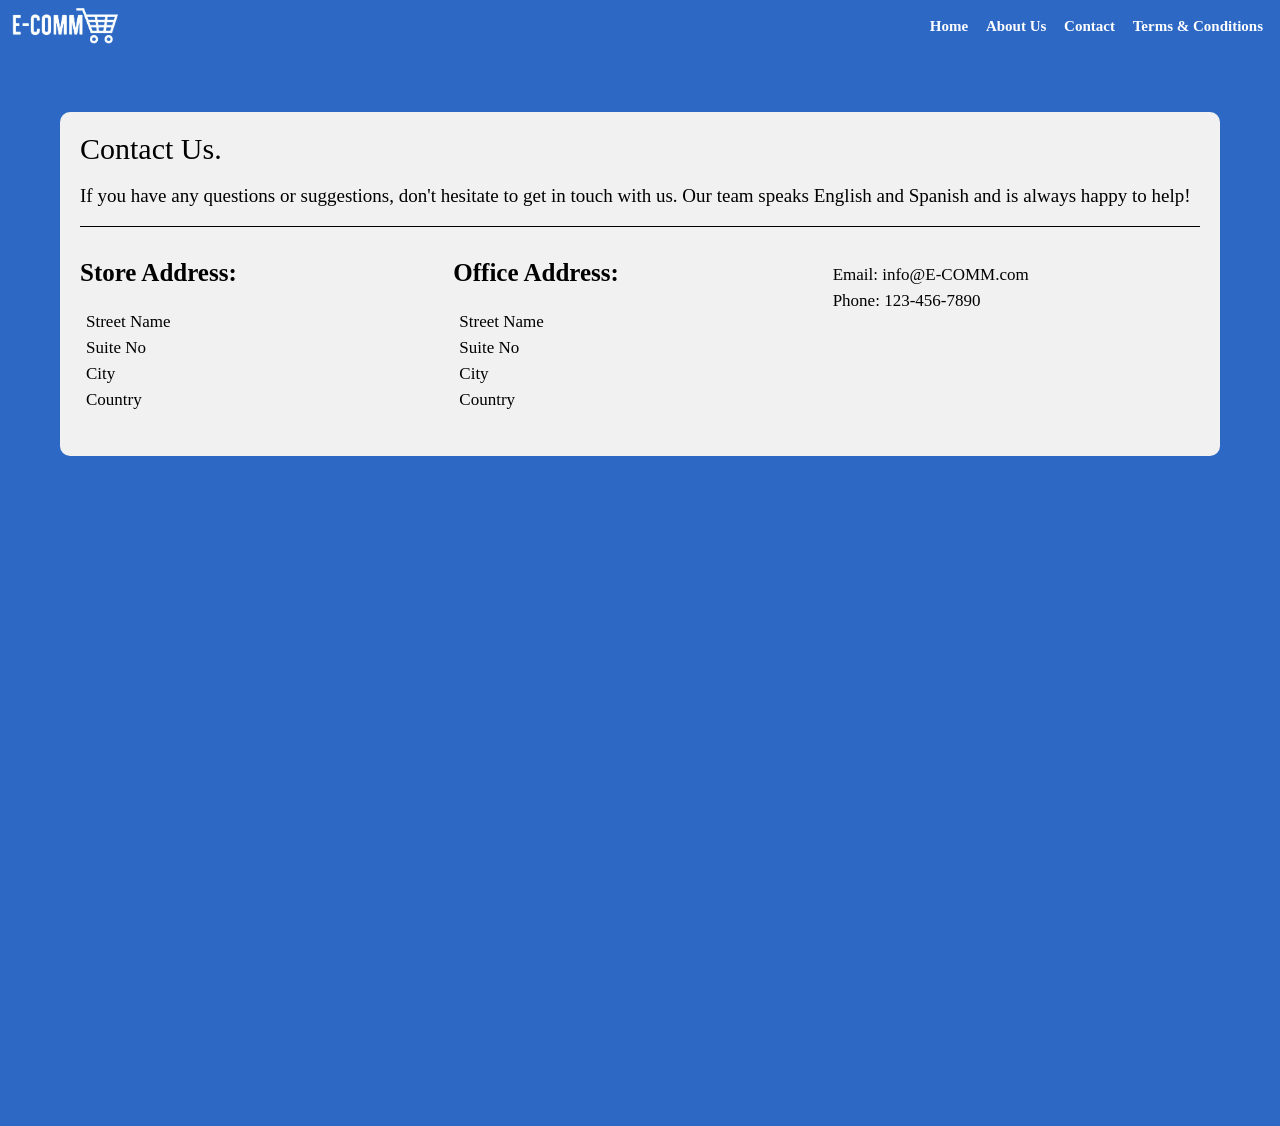
<file: Codes/Front-end/Contact-page/Contact-page.html>
<!DOCTYPE html>
<html lang="en">

<head>
    <meta charset="UTF-8">
    <meta name="viewport" content="width=device-width, initial-scale=1.0">
    <title>Contact | E-COMM</title>

    <link rel="icon" href="/Codes/Front-end/assets/Shopping-cart.png">
    <link rel="stylesheet" href="/Codes/Front-end/Contact-page/CSS/Contact-page.css">
</head>

<body>
    <main class="mainStruc">
        <!-- Header Container --------------------------------- -->
        <div class="headerContainer">
            <header>
                <!-- Header Container ---------------------------- -->
                <div class="headerSec">
                    <!-- Header Container>left sec --------------------- -->
                    <div class="leftSec">
                        <a href="/Codes/Front-end/Main-page/Main-page.html">
                            <img class="webLogo" title="E-COMM" src="/Codes/Front-end/assets/E-comm_logo6.png"
                                alt="E-COMM logo" height="40px" width="110px">
                        </a>
                    </div>
                    <!-- Header Container>right sec ----------------------- -->
                    <div class="rightSec">
                        <!-- Header Container>right sec>Links ------------------- -->
                        <nav class="links">
                            <div class="linkSec">
                                <a href="/Codes/Front-end/Main-page/Main-page.html" title="Home">
                                    Home
                                </a>
                                <a href="/Codes/Front-end/About-page/About-page.html" title="About Us">
                                    About Us
                                </a>
                                <a href="/Codes/Front-end/Contact-page/Contact-page.html" title="Contact">
                                    Contact
                                </a>
                                <a href="/Codes/Front-end/T&C-page/T&C-page.html" title="Terms & Conditions">
                                    Terms & Conditions
                                </a>
                            </div>
                        </nav>
                    </div>
                </div>
            </header>
        </div>
        <!-- Body Container ----------------------------------- -->
        <div class="bodyContainer">
            <div class="container">
                <!-- BodyContainer> Contact heading sec -------------- -->
                <div class="contactHeading">
                    <p>
                        Contact Us.
                    </p>
                </div>
                <!-- BodyContainer> Contact text sec -------------- -->
                <div class="contactText">
                    <p>
                        If you have any questions or suggestions, don't hesitate to get in touch with us. Our team
                        speaks
                        English and Spanish and is always happy to help!
                    </p>
                </div>
                <hr class="bodyHr">
                <!-- BodyContainer> Info sec -------------- -->
                <div class="infoSec">
                    <div class="storeAddSec">
                        <h3>
                            Store Address:
                        </h3>
                        <p>
                            Street Name
                        </p>
                        <p>
                            Suite No
                        </p>
                        <p>
                            City
                        </p>
                        <p>
                            Country
                        </p>
                    </div>
                    <div class="officeAddSec">
                        <h3>
                            Office Address:
                        </h3>
                        <p>
                            Street Name
                        </p>
                        <p>
                            Suite No
                        </p>
                        <p>
                            City
                        </p>
                        <p>
                            Country
                        </p>
                    </div>
                    <div class="contactSec">
                        <p>
                            Email: info@E-COMM.com
                        </p>
                        <p>
                            Phone: 123-456-7890
                        </p>
                    </div>
                </div>
            </div>
           
            <!-- BodyContainer> Map sec -------------- -->
            <div class="mapSec">
                <iframe class="map"
                    src="https://www.google.com/maps/embed?pb=!1m18!1m12!1m3!1d7530.333360906203!2d11.578738609089884!3d48.14157729717254!2m3!1f0!2f0!3f0!3m2!1i1024!2i768!4f13.1!3m3!1m2!1s0x479e75f9a38c5fd9%3A0x10cb84a7db1987d!2sMunich%2C%20Germany!5e0!3m2!1sen!2sin!4v1756969409791!5m2!1sen!2sin"
                    style="border:0;" allowfullscreen="" loading="lazy" referrerpolicy="no-referrer-when-downgrade">
                </iframe>
            </div>
        </div>
    </main>
</body>

</html>
</file>
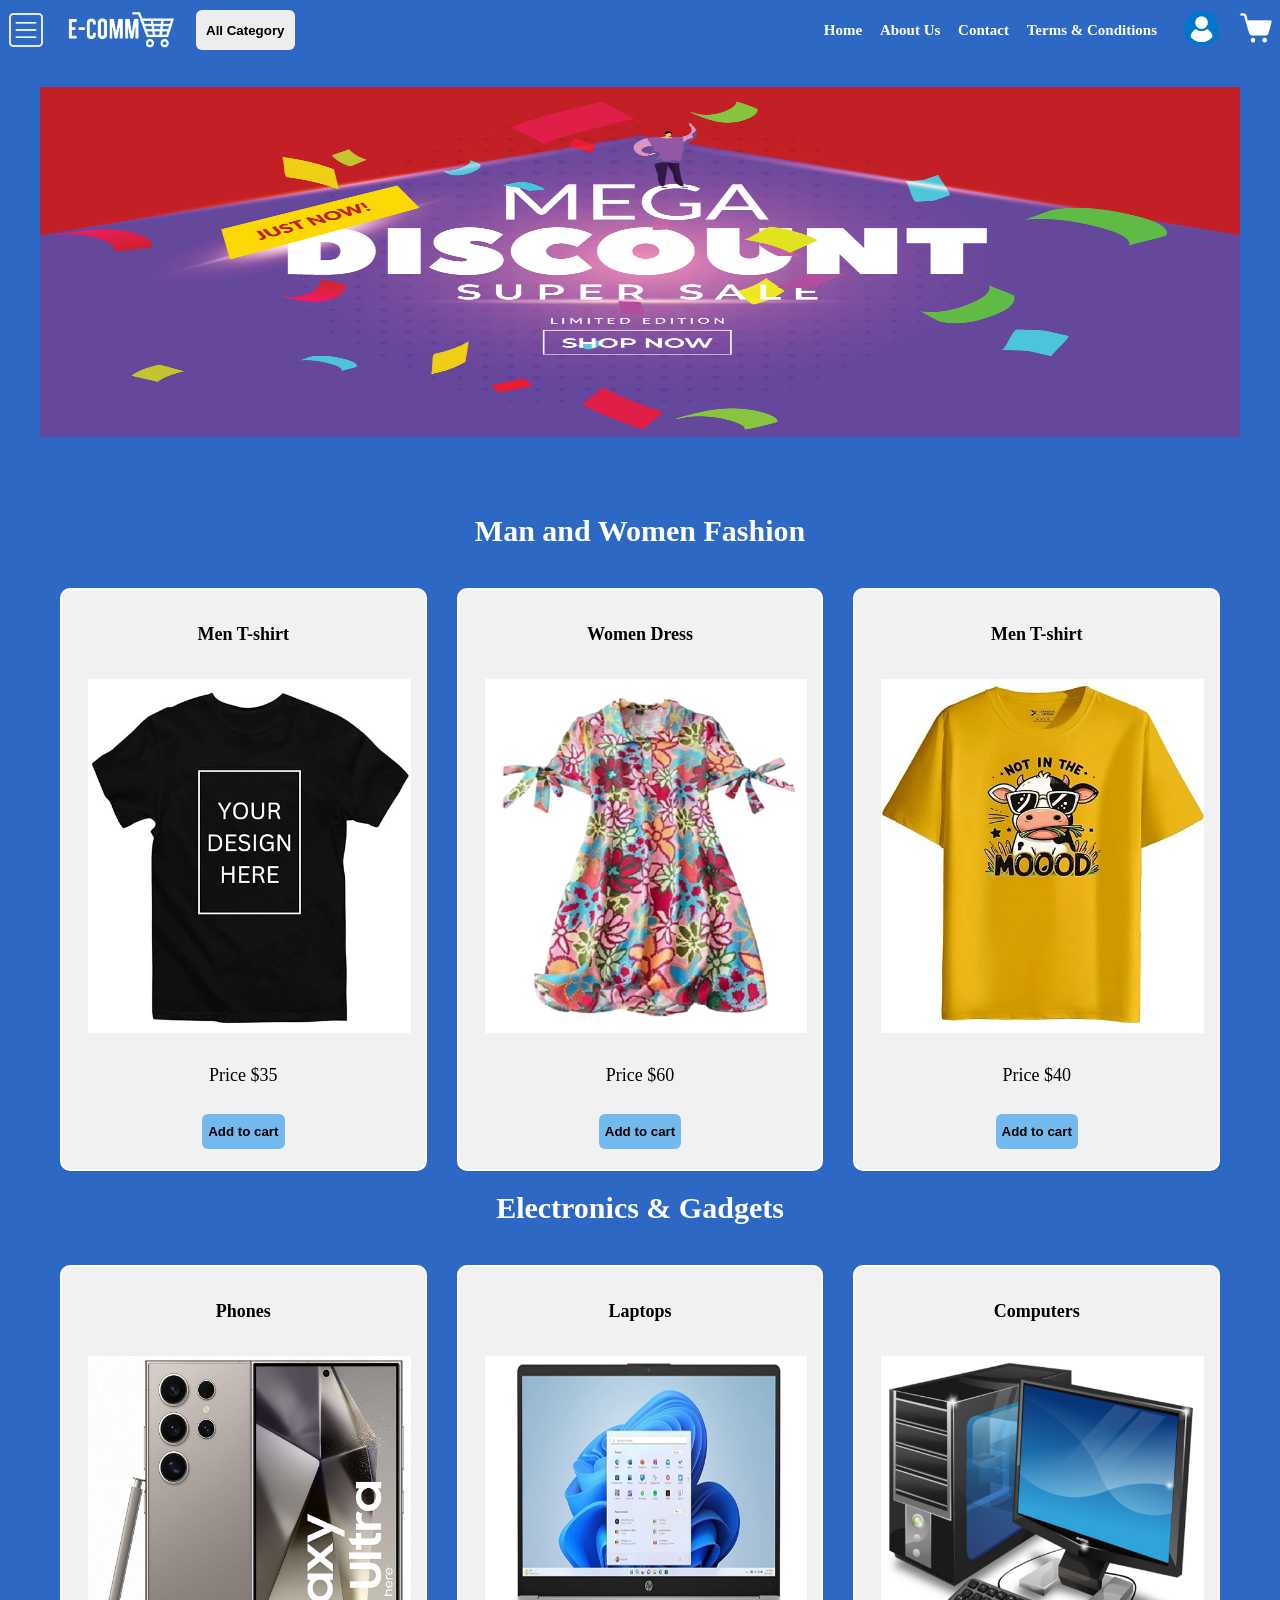
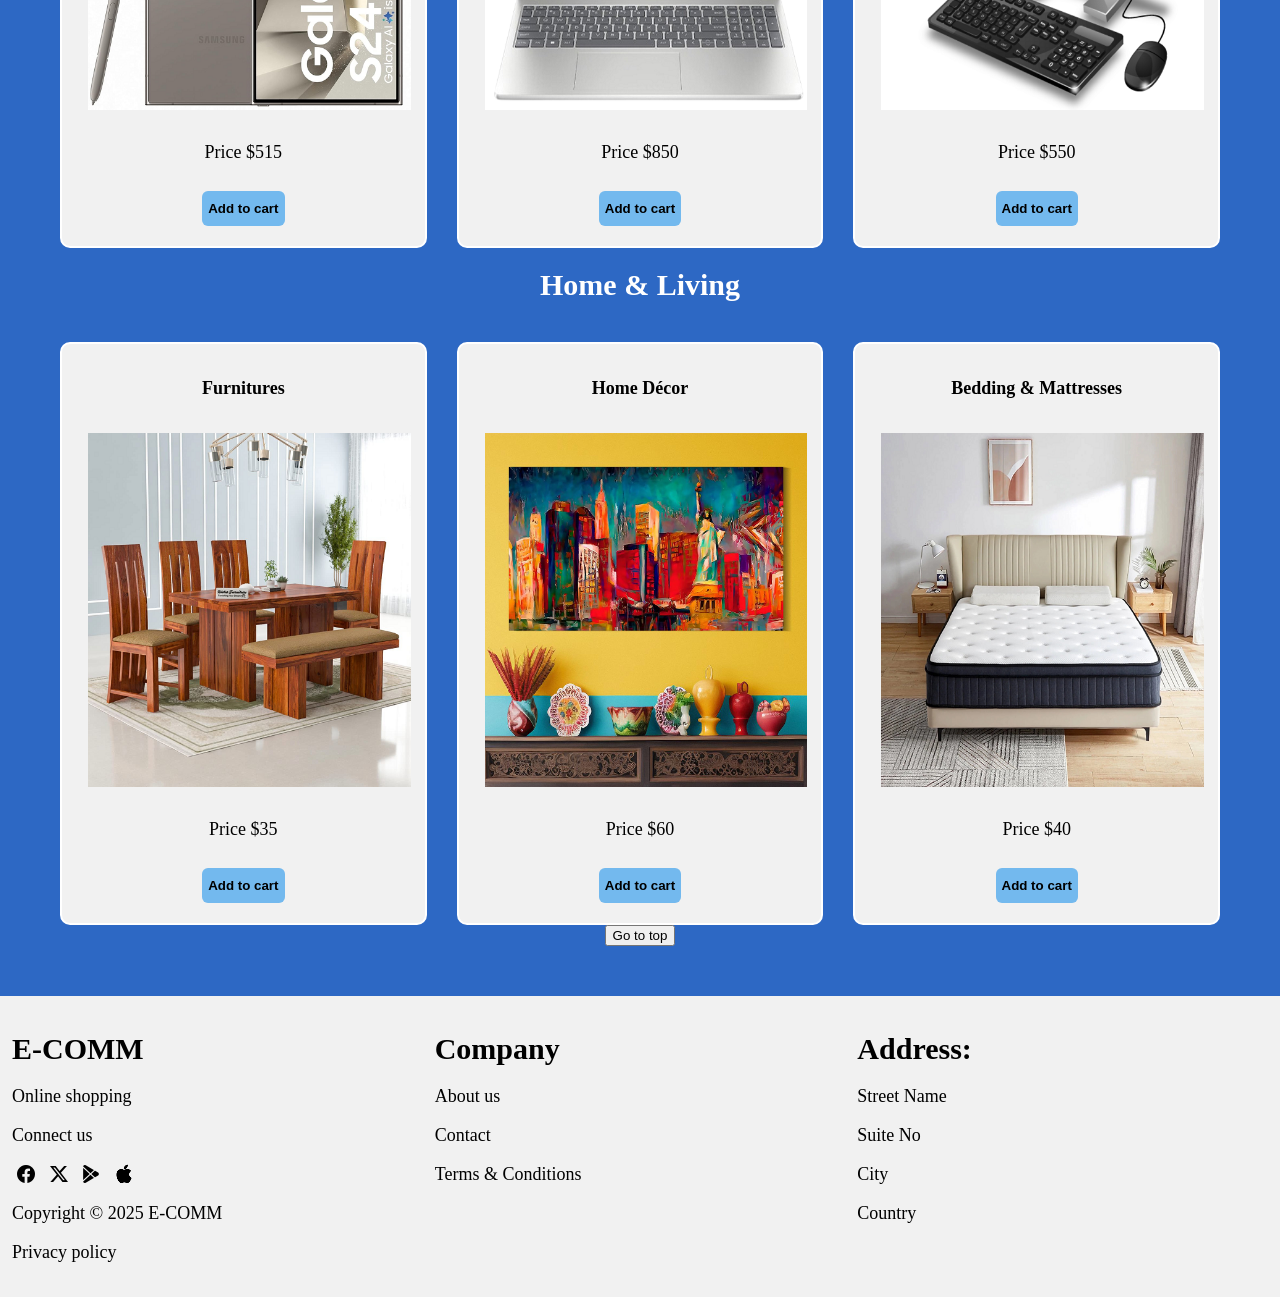
<file: Codes/Front-end/Main-page/Main-page.html>
<!DOCTYPE html>
<html lang="en">

<head>
    <meta charset="UTF-8">
    <meta name="viewport" content="width=device-width, initial-scale=1.0">
    <title>E-COMM</title>
    <link rel="icon" href="/Codes/Front-end/assets/Shopping-cart.png">
    <link rel="stylesheet" href="/Codes/Front-end/Main-page/CSS/Main-page.css">
    <link rel="stylesheet" href="https://cdn.jsdelivr.net/npm/bootstrap-icons@1.13.1/font/bootstrap-icons.min.css">
</head>

<body>

    <main class="mainStruc">
        <!-- Body> main sec -------------------------------- -->
        <div class="bgimgSec">
            <!-- Header Container --------------------------------- -->
            <div class="headerContainer">
                <header>
                    <!-- Header Container ---------------------------- -->
                    <div class="headerSec">
                        <!-- Header Container>left sec --------------------- -->
                        <div class="leftSec">
                            <div class="hamburgerSec">
                                <img src="/Codes/Front-end/assets/hamburger-icon.png" id="hamburgerIcon"
                                    alt="hamburger-icon" onclick="showSidebar()" height="40px" title="Main menu">
                            </div>
                            <div class="sidebarCont" id="sidebar">
                                <ul>
                                    <h3 class="sidebarContHead">
                                        Welcome <span id="username">USER</span> !!!
                                        <div id="closeSideBar" class="closebtn" onclick="closeSideBar()">
                                            X
                                        </div>
                                    </h3>
                                    <hr class="bodyHr">
                                    <h3>
                                        Trending
                                    </h3>
                                    <li>
                                        <a href="">Best Sellers</a>
                                    </li>
                                    <li>
                                        <a href="">Gift Ideas</a>
                                    </li>
                                    <li>
                                        <a href="">New Realeases</a>
                                    </li>
                                    <li>
                                        <a href="">Today's Deals</a>
                                    </li>
                                    <hr class="bodyHr">
                                    <h3>
                                        Shop by Category
                                    </h3>
                                    <li>
                                        <a href="/Codes/Front-end/Main-page/Shop-now-page/Fashion-page/Fashion-page.html">
                                            Fashion & Apparel
                                        </a>
                                    </li>
                                    <li>
                                        <a href="">Electronics & Gadgets</a>
                                    </li>
                                    <li>
                                        <a href="">Home & Living</a>
                                    </li>
                                    <li>
                                        <a href="">Grocery & Essentials</a>
                                    </li>
                                    <li>
                                        <a href="">Beauty & Personal Care</a>
                                    </li>
                                    <li>
                                        <a href="">Entertainment & Hobbies</a>
                                    </li>
                                    <li>
                                        <a href="">Baby & Kids</a>
                                    </li>
                                    <li>
                                        <a href="">Automotive</a>
                                    </li>
                                    <li>
                                        <a href="">Office & Stationery</a>
                                    </li>
                                    <li>
                                        <a href="">Pet Supplies</a>
                                    </li>
                                    <li>
                                        <a href="">Digital Services</a>
                                    </li>
                                    <hr class="bodyHr">
                                    <h3>
                                        Shop by Category
                                    </h3>
                                    <li>
                                        <a href="">Your Account</a>
                                    </li>
                                    <li>
                                        <a href="">Customer Service </a>
                                    </li>
                                    <li>
                                        <a href="/Codes/Front-end/Sign-in-page/Sign-in-page.html">
                                            Sign in
                                        </a>
                                    </li>
                                </ul>
                            </div>
                            <div class="logoSec">
                                <a href="/Codes/Front-end/Main-page/Main-page.html">
                                    <img class="webLogo" title="E-COMM" src="/Codes/Front-end/assets/E-comm_logo6.png"
                                        alt="E-COMM logo" height="40px" width="110px">
                                </a>
                            </div>
                            <div class="allCategorySec">
                                <button id="categoryBtn" class="allCategoryBtn" title="All Category"
                                    onclick="openCategory()">
                                    All Category
                                </button>
                                <div id="CategoriesDD" class="allCategorySecDropdown">
                                    <h3>All Categories</h3>
                                    <div id="closeCategory" class="closeSec" onclick="closeCategory()">
                                        X
                                    </div>
                                    <hr class="bodyHr">
                                    <ul>
                                        <li>
                                            <a href="/Codes/Front-end/Main-page/Shop-now-page/Fashion-page/Fashion-page.html">
                                                👗 Fashion & Apparel
                                            </a>
                                        </li>
                                        <li>
                                            <a href="">
                                                📱 Electronics & Gadgets
                                            </a>
                                        </li>
                                        <li>
                                            <a href="">
                                                🏠 Home & Living
                                            </a>
                                        </li>
                                        <li>
                                            <a href="">
                                                🍎 Grocery & Essentials
                                            </a>
                                        </li>
                                        <li>
                                            <a href="">
                                                💄 Beauty & Personal Care
                                            </a>
                                        </li>
                                        <li>
                                            <a href="">
                                                🏋️ Health & Wellness
                                            </a>
                                        </li>
                                        <li>
                                            <a href="">
                                                🎮 Sports & Outdoor
                                            </a>
                                        </li>
                                        <li>
                                            <a href="">
                                                🎧 Entertainment & Hobbies
                                            </a>
                                        </li>
                                        <li>
                                            <a href="">
                                                👶 Baby & Kids
                                            </a>
                                        </li>
                                        <li>
                                            <a href="">
                                                🚗 Automotive
                                            </a>
                                        </li>
                                        <li>
                                            <a href="">
                                                💼 Office & Stationery
                                            </a>
                                        </li>
                                        <li>
                                            <a href="">
                                                🐾 Pet Supplies
                                            </a>
                                        </li>
                                        <li>
                                            <a href="">
                                                🌐 Digital Services
                                            </a>
                                        </li>
                                    </ul>
                                </div>
                            </div>

                        </div>
                        <!-- Header Container>right sec ----------------------- -->
                        <div class="rightSec">
                            <!-- Header Container>right sec>Links ------------------- -->
                            <nav class="links">
                                <div class="linkSec">
                                    <a href="/Codes/Front-end/Main-page/Main-page.html" title="Home">
                                        Home
                                    </a>
                                    <a href="/Codes/Front-end/About-page/About-page.html" title="About Us">
                                        About Us
                                    </a>
                                    <a href="/Codes/Front-end/Contact-page/Contact-page.html" title="Contact">
                                        Contact
                                    </a>
                                    <a href="/Codes/Front-end/T&C-page/T&C-page.html" title="Terms & Conditions">
                                        Terms & Conditions
                                    </a>
                                </div>
                            </nav>
                            <!-- Header Container>right sec>User sec ------------------- -->
                            <div class="UserSec">
                                <img id="userImg" src="/Codes/Front-end/assets/user-logo.png" alt="" height="35px"
                                    title="Your Account" onclick="openUserSec()">

                            </div>
                            <div id="userDD" class="userSecDropDown">
                                <h3>
                                    Your Account
                                </h3>
                                <div id="closeBtn" class="closeBtnSec" onclick="closeUserSec()">
                                    X
                                </div>
                                <ul>
                                    <li>
                                        <img src="/Codes/Front-end/assets/user-logo.png" alt="" height="64px">
                                    </li>
                                    <li>
                                        Hii <span>User !</span>
                                    </li>
                                    <li>
                                        <button class="myaBtn" title="Manage Your Account">
                                            Manage Your Account
                                        </button>
                                    </li>

                                    <li>
                                        <a href="">
                                            Add another account
                                        </a>
                                    </li>
                                    <li>
                                        <button class="signOutBtn" title="Sign out">
                                            Sign out
                                        </button>
                                    </li>
                                </ul>
                            </div>
                            <!-- Header Container>right sec>Cart sec ------------------- -->
                            <div class="cartSec">
                                <img src="/Codes/Front-end/assets/Shopping-cart-2.png" alt="" onclick="" height="35px"
                                    title="Cart">
                            </div>
                        </div>
                    </div>
                </header>
            </div>
            <div class="bgimgCon">
                <!-- Slider sec -->
                <div class="sliderSec">
                    <div class="slider">
                        
                        <div class="slide">
                            <a href="/Codes/Front-end/Main-page/Shop-now-page/Shop-now-page.html">
                                <img src="/Codes/Front-end/assets/banner5.jpg" alt="slide 2">
                            </a>
                        </div>
                        <div class="slide">
                            <a href="/Codes/Front-end/Main-page/Shop-now-page/Shop-now-page.html">
                                <img src="/Codes/Front-end/assets/mother-day-sale.png" alt="slide 3">
                            </a>
                        </div>
                        <div class="slide">
                            <a href="/Codes/Front-end/Main-page/Shop-now-page/Shop-now-page.html">
                                <img src="/Codes/Front-end/assets/summer.png" alt="slide 4">
                            </a>
                        </div>
                    </div>

                </div>
            </div>
        </div>
        <!-- Body>grid sec ---------------------------------- -->
        <div class="gridSec">
            <div class="gridSecContainer">
                <!-- Body>gridSec>Man and Women Fashion sec -------------->
                <h1>
                    Man and Women Fashion
                </h1>
                <div class="cardSec">
                    <div class="cardSecContainer">
                        <div class="cardSec-elem">
                            <h4>Men T-shirt</h4>
                            <div class="T-shirtImg">
                                <a href="">
                                    <img src="/Codes/Front-end/Main-page/assets/T-shirt1.png" alt="productImg">
                                </a>
                            </div>
                            <p>Price $35 </p>
                            <div class="addCartBtnSec">
                                <button class="addCarBtn" title="Add to cart" onclick="">
                                    Add to cart
                                </button>
                            </div>
                        </div>

                        <div class="cardSec-elem">
                            <h4>Women Dress</h4>
                            <div class="T-shirtImg">
                                <a href="">
                                    <img src="/Codes/Front-end/Main-page/assets/Dress.png" alt="productImg">
                                </a>
                            </div>
                            <p>Price $60 </p>
                            <div class="addCartBtnSec">
                                <button class="addCarBtn" title="Add to cart" onclick="">
                                    Add to cart
                                </button>
                            </div>
                        </div>

                        <div class="cardSec-elem">
                            <h4>Men T-shirt</h4>
                            <div class="T-shirtImg">
                                <a href="">
                                    <img src="/Codes/Front-end/Main-page/assets/T-shirt2.png" alt="productImg">
                                </a>
                            </div>
                            <p>Price $40 </p>
                            <div class="addCartBtnSec">
                                <button class="addCarBtn" title="Add to cart" onclick="">
                                    Add to cart
                                </button>
                            </div>
                        </div>
                    </div>
                </div>
                <!-- Body>gridSec>Electronics & Gadgets sec ------------ -->
                <h1>
                    Electronics & Gadgets
                </h1>
                <div class="cardSec">
                    <div class="cardSecContainer">
                        <div class="cardSec-elem">
                            <h4>Phones</h4>
                            <div class="T-shirtImg">
                                <a href="">
                                    <img src="/Codes/Front-end/Main-page/assets/phone.png" alt="productImg">
                                </a>
                            </div>
                            <p>Price $515</p>
                            <div class="addCartBtnSec">
                                <button class="addCarBtn" title="Add to cart" onclick="">
                                    Add to cart
                                </button>
                            </div>
                        </div>

                        <div class="cardSec-elem">
                            <h4>Laptops</h4>
                            <div class="T-shirtImg">
                                <a href="">
                                    <img src="/Codes/Front-end/Main-page/assets/Laptop.png" alt="productImg">
                                </a>
                            </div>
                            <p>Price $850 </p>
                            <div class="addCartBtnSec">
                                <button class="addCarBtn" title="Add to cart" onclick="">
                                    Add to cart
                                </button>
                            </div>
                        </div>

                        <div class="cardSec-elem">
                            <h4>Computers</h4>
                            <div class="T-shirtImg">
                                <a href="">
                                    <img src="/Codes/Front-end/Main-page/assets/computer.png" alt="productImg">
                                </a>
                            </div>
                            <p>Price $550 </p>
                            <div class="addCartBtnSec">
                                <button class="addCarBtn" title="Add to cart" onclick="">
                                    Add to cart
                                </button>
                            </div>
                        </div>
                    </div>
                </div>
                <!-- Body>gridSec>Home & Living sec ------------ -->
                <h1>
                    Home & Living
                </h1>
                <div class="cardSec">
                    <div class="cardSecContainer">
                        <div class="cardSec-elem">
                            <h4>Furnitures</h4>
                            <div class="T-shirtImg">
                                <a href="">
                                    <img src="/Codes/Front-end/Main-page/assets/Furniture.png" alt="productImg">
                                </a>
                            </div>
                            <p>Price $35 </p>
                            <div class="addCartBtnSec">
                                <button class="addCarBtn" title="Add to cart" onclick="">
                                    Add to cart
                                </button>
                            </div>
                        </div>

                        <div class="cardSec-elem">
                            <h4>Home Décor</h4>
                            <div class="T-shirtImg">
                                <a href="">
                                    <img src="/Codes/Front-end/Main-page/assets/home-decor.png" alt="productImg">
                                </a>
                            </div>
                            <p>Price $60 </p>
                            <div class="addCartBtnSec">
                                <button class="addCarBtn" title="Add to cart" onclick="">
                                    Add to cart
                                </button>
                            </div>
                        </div>

                        <div class="cardSec-elem">
                            <h4>Bedding & Mattresses</h4>
                            <div class="T-shirtImg">
                                <a href="">
                                    <img src="/Codes/Front-end/Main-page/assets/bedding-mattress.png" alt="productImg">
                                </a>
                            </div>
                            <p>Price $40 </p>
                            <div class="addCartBtnSec">
                                <button class="addCarBtn" title="Add to cart" onclick="">
                                    Add to cart
                                </button>
                            </div>
                        </div>
                    </div>
                </div>
            </div>
        </div>
        <div class="goToTopBtnSec">
            <button class="goToTopBtn">
                Go to top
            </button>
        </div>
        <!-- Body>footer sec----------------------------------- -->
        <div class="footerContainer">
            <footer>
                <div class="footerSec">
                    <!-- Body > footer sec >social sec ----------- -->
                    <div class="socialSec">
                        <h1>
                            E-COMM
                        </h1>
                        <p>
                            Online shopping
                        </p>
                        <p>
                            Connect us
                        </p>
                        <p>
                            <i class="bi bi-facebook"></i>
                            <i class="bi bi-twitter-x"></i>
                            <i class="bi bi-google-play"></i>
                            <i class="bi bi-apple"></i>
                        </p>
                        <p>
                            Copyright &copy; 2025 E-COMM
                        </p>
                        <p>
                            <a href="/Codes/Front-end/T&P-page/T&P-page.html">
                                Privacy policy
                            </a>
                        </p>
                    </div>
                    <div class="companySec">
                        <h1>Company</h1>
                        <p>
                            <a href="/Codes/Front-end/About-page/About-page.html">
                                About us
                            </a>
                        </p>
                        <p>
                            <a href="/Codes/Front-end/Contact-page/Contact-page.html">
                                Contact
                            </a>
                        </p>
                        <p>
                            <a href="/Codes/Front-end/T&C-page/T&C-page.html">
                                Terms & Conditions
                            </a>
                        </p>
                    </div>
                    <div class="officeAddSec">
                        <h1>
                            Address:
                        </h1>
                        <p>
                            Street Name
                        </p>
                        <p>
                            Suite No
                        </p>
                        <p>
                            City
                        </p>
                        <p>
                            Country
                        </p>
                    </div>
                </div>
            </footer>
        </div>
    </main>

    <script src="/Codes/Front-end/Main-page/JS/Main-page.js"></script>
</body>

</html>
</file>
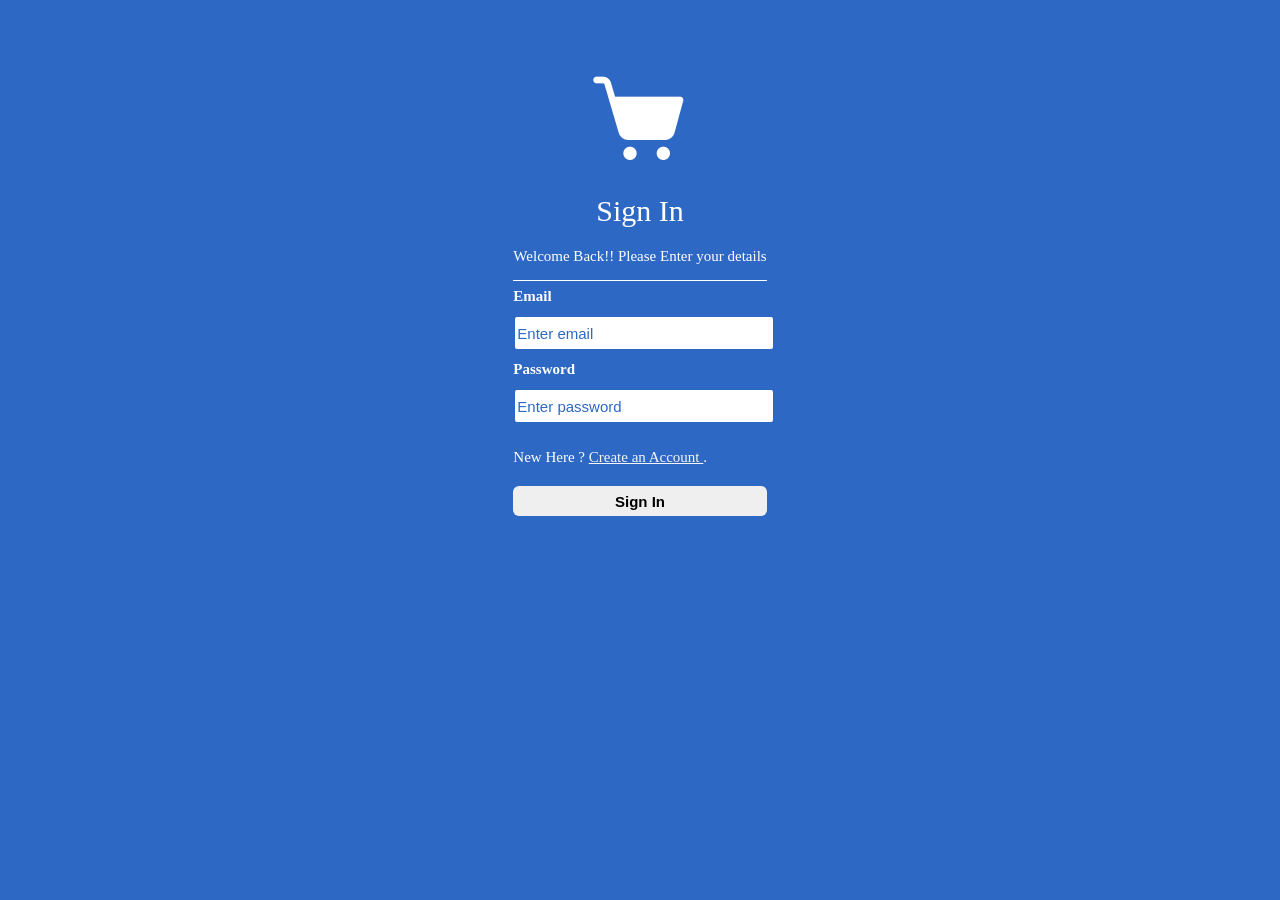
<file: Codes/Front-end/Sign-in-page/Sign-in-page.html>
<!DOCTYPE html>
<html lang="en">

<head>
    <meta charset="UTF-8">
    <meta name="viewport" content="width=device-width, initial-scale=1.0">
    <title>Sign In | E-COMM</title>
    <link rel="icon" href="/Codes/Front-end/assets/Shopping-cart.png">
    <link rel="stylesheet" href="/Codes/Front-end/Sign-in-page/CSS/Sign-in-page.css">
</head>

<body>
    <main class="mainStruc">
        <div class="bodyContainer">
            <div class="container">
                <form action="" id="signInForm">
                    <div class="formIcon">
                        <a href="/Codes/Front-end/Home-page/index.html">
                            <img src="/Codes/Front-end/assets/Shopping-cart-2.png" title="click here to go homepage"
                                alt="">
                        </a>
                    </div>
                    <div class="signInSec">
                        <h1>
                            Sign In
                        </h1>
                        <p>
                            Welcome Back!! Please Enter your details
                        </p>
                        <p id="errorMsg"></p>
                        <hr class="bodyHr">

                        <div>
                            <label for="email">
                                <b>
                                    Email
                                </b>
                            </label><br>
                            <input type="email" id="emailField" placeholder="Enter email" name="email"><br>
                        </div>

                        <div>
                            <label for="password">
                                <b>
                                    Password
                                </b>
                            </label><br>

                            <input type="password" id="passField" placeholder="Enter password" name="password">
                        </div>
                        <p>
                            New Here ?
                            <a href="/Codes/Front-end/Sign-up-page/Sign-up-page.html" style="color:rgb(245, 245, 245)">
                                Create an Account
                            </a>.
                        </p>
                        <div class="signBtnSec">
                            <button class="signInBtn" onclick="mainPgTravel()" title="Sign In">
                                Sign In
                            </button>
                        </div>
                    </div>
                </form>
            </div>
        </div>
    </main>
    <script src="/Codes/Front-end/Sign-in-page/JS/Sign-in-page.js" defer></script>
</body>

</html>
</file>
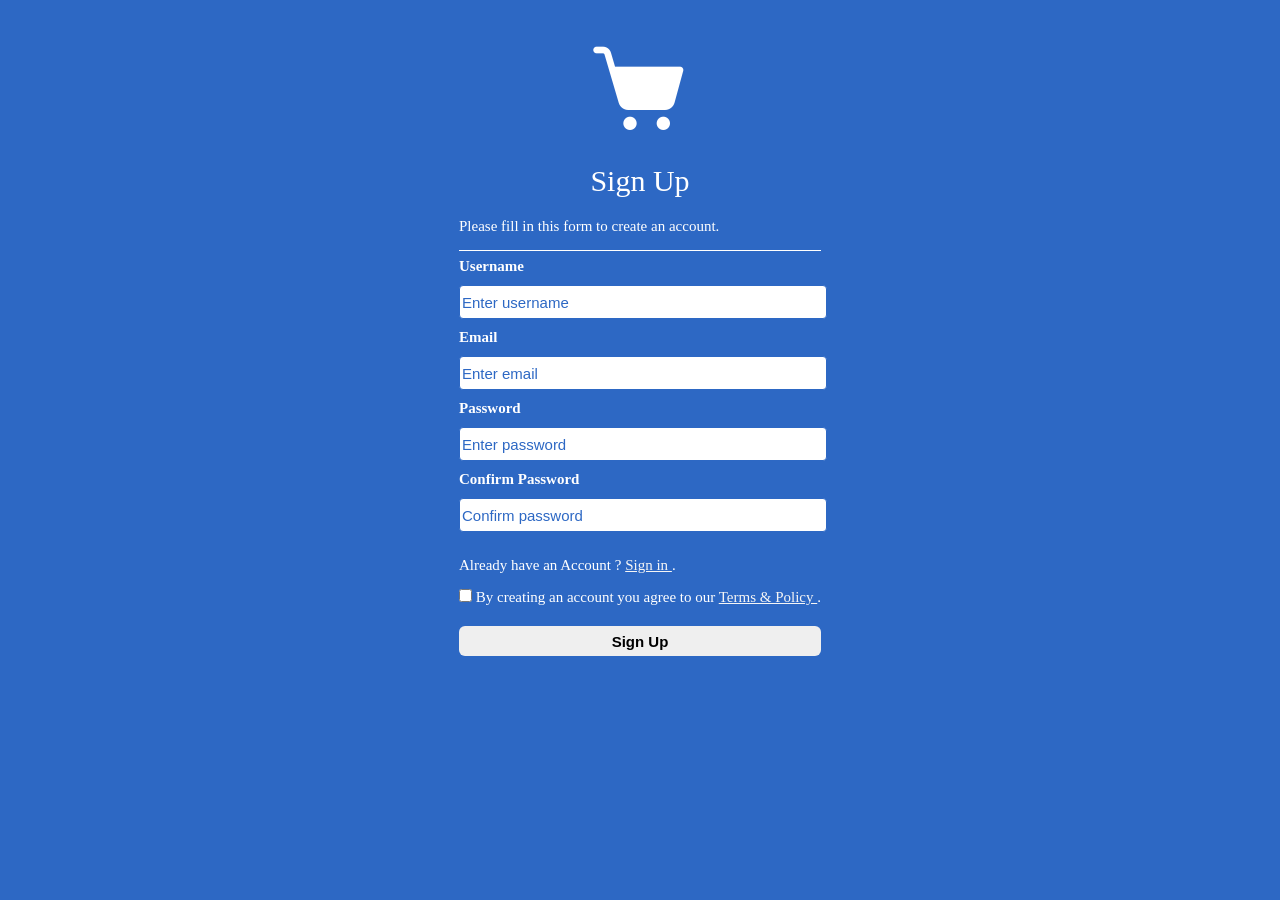
<file: Codes/Front-end/Sign-up-page/Sign-up-page.html>
<!DOCTYPE html>
<html lang="en">

<head>
    <meta charset="UTF-8">
    <meta name="viewport" content="width=device-width, initial-scale=1.0">
    <title>Sign Up | E-COMM</title>
    <link rel="icon" href="/Codes/Front-end/assets/Shopping-cart.png">
    <link rel="stylesheet" href="/Codes/Front-end/Sign-up-page/CSS/Sign-up-page.css">
</head>

<body>
    <main class="mainStruc">
        <div class="bodyContainer">
            <div class="container">

                <form action="" id="signInForm">
                    <div class="formIcon">
                        <a href="/Codes/Front-end/Main-page/Main-page.html" >
                            <img src="/Codes/Front-end/assets/Shopping-cart-2.png" title="click here to go homepage" alt="">
                        </a>
                    </div>
                    <div class="signUpSec">
                        <h1>
                            Sign Up
                        </h1>
                        <p>
                            Please fill in this form to create an account.
                        </p>
                        <p id="errorMsg"></p>
                        <hr class="bodyHr">
                        <div>
                            <label for="uName">
                                <b>
                                    Username
                                </b>
                            </label><br>
                            <input type="text" id="uNameField" placeholder="Enter username" name="uName"><br>
                        </div>

                        <div>
                            <label for="email">
                                <b>
                                    Email
                                </b>
                            </label><br>
                            <input type="email" id="emailField" placeholder="Enter email" name="email"><br>
                        </div>

                        <div>
                            <label for="password">
                                <b>
                                    Password
                                </b>
                            </label><br>

                            <input type="password" id="passField" placeholder="Enter password" name="password">
                        </div>

                        <div>
                            <label for="password">
                                <b>
                                    Confirm Password
                                </b>
                            </label><br>
                            <input type="password" id="confirmPassField" placeholder="Confirm password" name="password">
                        </div>

                        <p>
                            Already have an Account ?
                            <a href="/Codes/Front-end/Sign-in-page/Sign-in-page.html" style="color:rgb(245, 245, 245)">
                                Sign in
                            </a>.
                        </p>

                        <p style="height: auto;">
                            <input type="checkbox" id="cbField" name="checkbox"
                                style="height: auto; width: auto; margin: 0;">
                            <label for="checkbox">
                                By creating an account you agree to our
                            </label>
                            <a href="/Codes/Front-end/T&P-page/T&P-page.html" style="color:rgb(245, 245, 245)">
                                Terms & Policy
                            </a>.
                        </p>

                        <div class="signBtnSec">
                            <button class="signUpBtn" onclick="mainPgTravel()" title="Sign Up">
                                Sign Up
                            </button>
                        </div>
                    </div>
                </form>
            </div>
        </div>
    </main>
    <script src="/Codes/Front-end/Sign-up-page/JS/sign-up-page.js" defer></script>
</body>

</html>
</file>
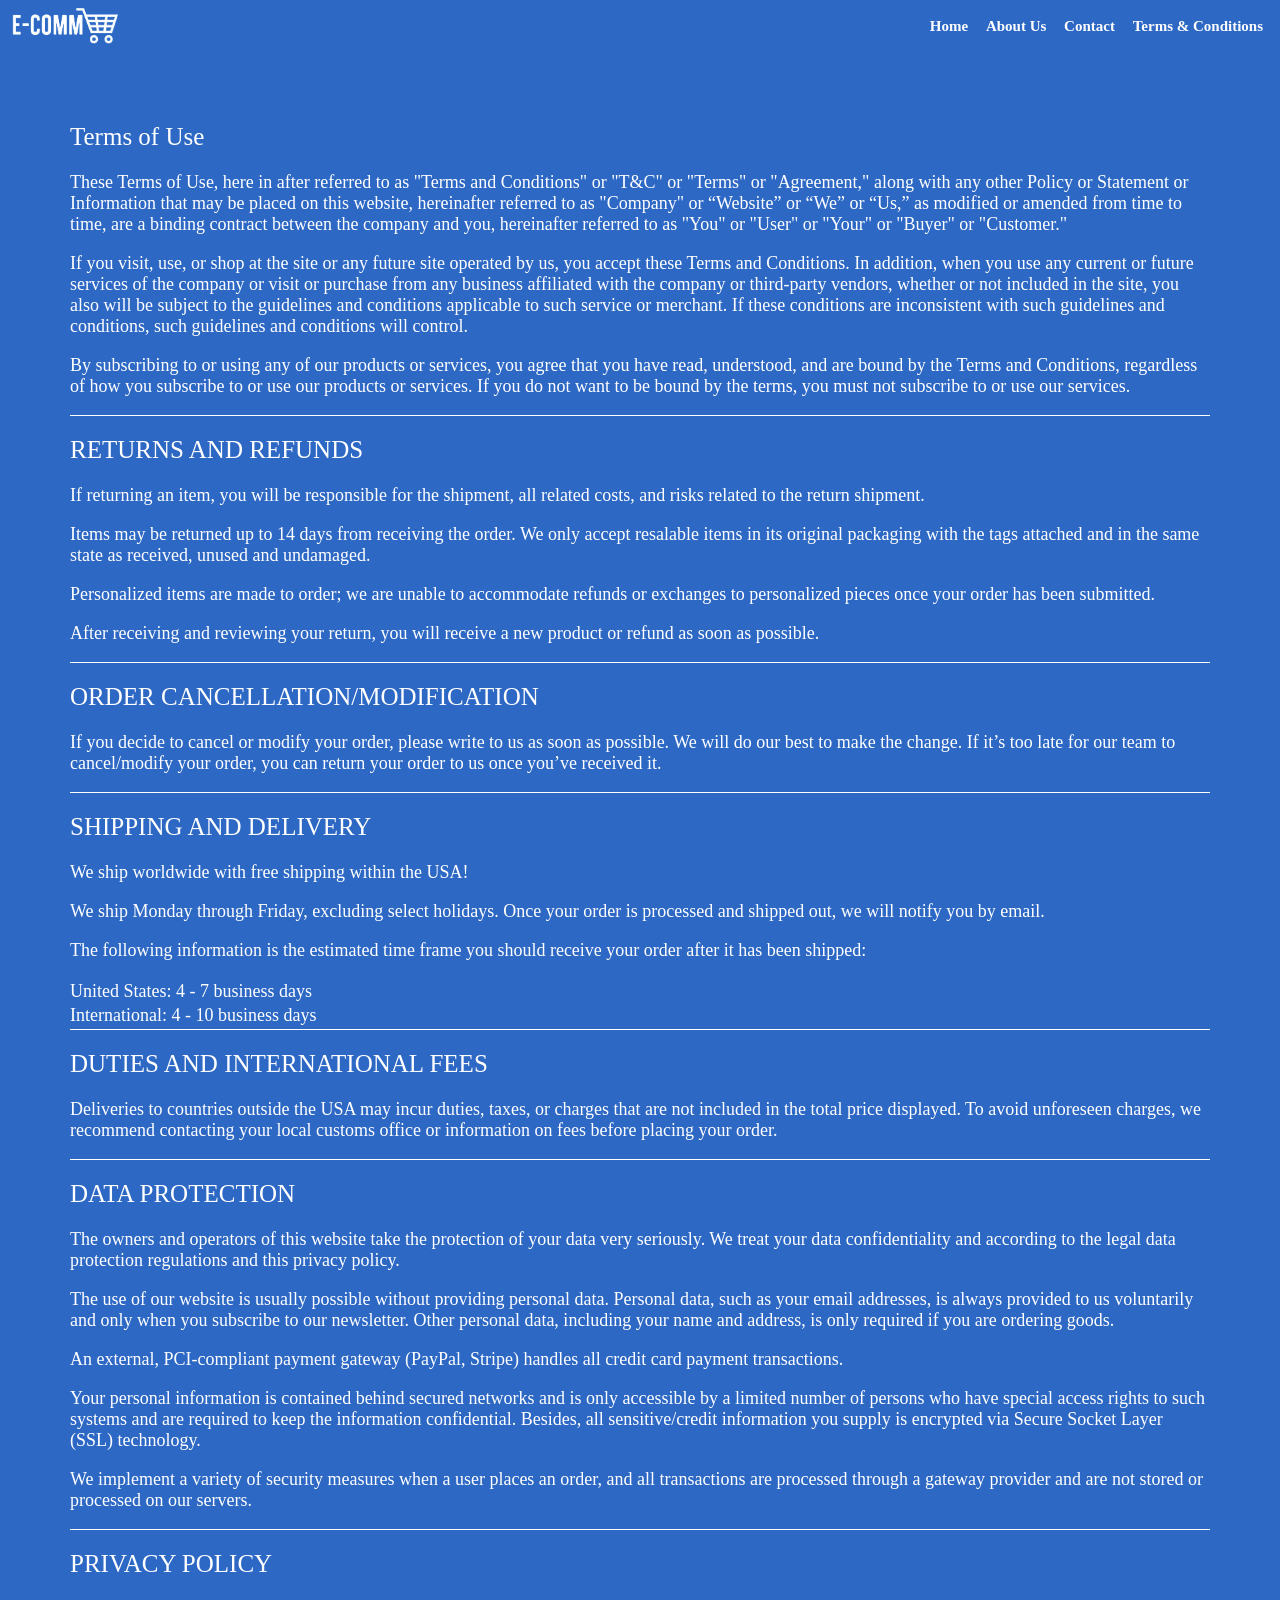
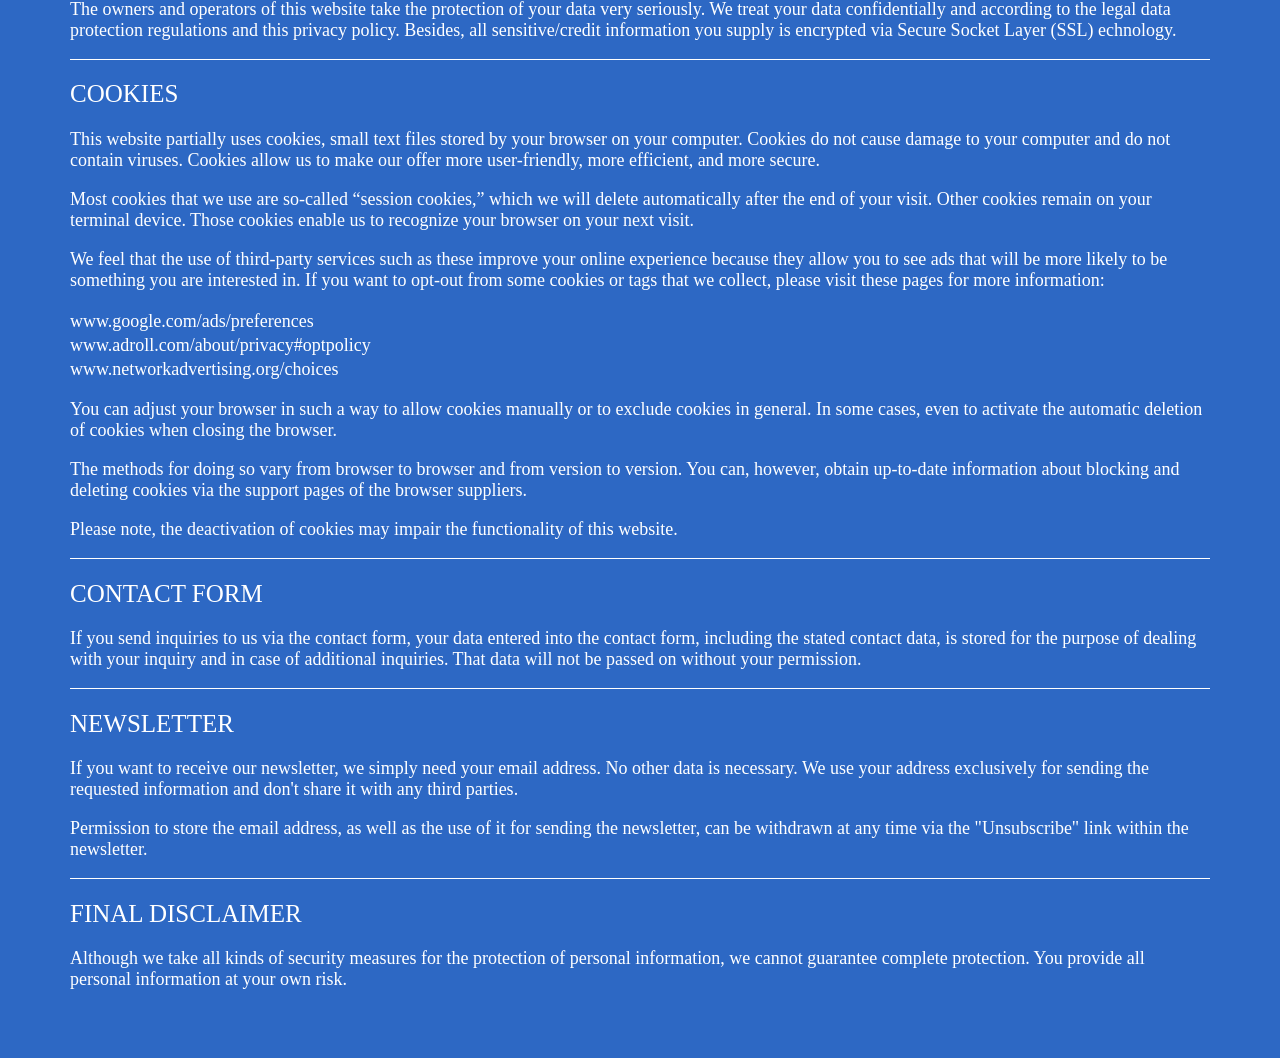
<file: Codes/Front-end/T&C-page/T&C-page.html>
<!DOCTYPE html>
<html lang="en">

<head>
    <meta charset="UTF-8">
    <meta name="viewport" content="width=device-width, initial-scale=1.0">
    <title>T&C | E-COMM</title>
    <link rel="icon" href="/Codes/Front-end/assets/Shopping-cart.png">
    <link rel="stylesheet" href="/Codes/Front-end/T&C-page/CSS/T&C-page.css">
</head>

<body>
    <main class="mainStruc">
        <!-- Header Container --------------------------------- -->
        <div class="headerContainer">
            <header>
                <!-- Header Container ---------------------------- -->
                <div class="headerSec">
                    <!-- Header Container>left sec --------------------- -->
                    <div class="leftSec">
                        <a href="/Codes/Front-end/Main-page/Main-page.html">
                            <img class="webLogo" title="E-COMM" src="/Codes/Front-end/assets/E-comm_logo6.png"
                                alt="E-COMM logo" height="40px" width="110px">
                        </a>
                    </div>
                    <!-- Header Container>right sec ----------------------- -->
                    <div class="rightSec">
                        <!-- Header Container>right sec>Links ------------------- -->
                        <nav class="links">
                            <div class="linkSec">
                                <a href="/Codes/Front-end/Main-page/Main-page.html" title="Home">
                                    Home
                                </a>
                                <a href="/Codes/Front-end/About-page/About-page.html" title="About Us">
                                    About Us
                                </a>
                                <a href="/Codes/Front-end/Contact-page/Contact-page.html" title="Contact">
                                    Contact
                                </a>
                                <a href="/Codes/Front-end/T&C-page/T&C-page.html" title="Terms & Conditions">
                                    Terms & Conditions
                                </a>
                            </div>
                        </nav>
                    </div>
                </div>
            </header>
        </div>
        <!-- Body Container ----------------------------------- -->
        <div class="bodyContainer">
            <div class="container">
                <!-- Body Container> Terms & Condition Section -------------------- -->
                <div class="Tcsec">
                    <!-- Body Container> Terms & Condition Section> Terms of Use sec  -------------------- -->
                    <div>
                        <h2>
                            Terms of Use
                        </h2>
                        <p>
                            These Terms of Use, here in after referred to as "Terms and Conditions" or "T&C" or "Terms"
                            or
                            "Agreement," along with any other Policy or Statement or Information that may be placed on
                            this
                            website, hereinafter referred to as "Company" or “Website” or “We” or “Us,” as modified or
                            amended from time to time, are a binding contract between the company and you, hereinafter
                            referred to as "You" or "User" or "Your" or "Buyer" or "Customer."
                        </p>
                        <p>
                            If you visit, use, or shop at the site or any future site operated by us, you accept these
                            Terms
                            and Conditions. In addition, when you use any current or future services of the company or
                            visit
                            or purchase from any business affiliated with the company or third-party vendors, whether or
                            not
                            included in the site, you also will be subject to the guidelines and conditions applicable
                            to
                            such service or merchant. If these conditions are inconsistent with such guidelines and
                            conditions, such guidelines and conditions will control.
                        </p>
                        <p>
                            By subscribing to or using any of our products or services, you agree that you have read,
                            understood, and are bound by the Terms and Conditions, regardless of how you subscribe to or
                            use
                            our products or services. If you do not want to be bound by the terms, you must not
                            subscribe to
                            or use our services.
                        </p>
                    </div>
                    <hr class="bodyHr">
                    <!-- Body Container> Terms & Condition Section> Return And Refunds sec  -------------------- -->
                    <div>
                        <h2>
                            RETURNS AND REFUNDS
                        </h2>
                        <p>
                            If returning an item, you will be responsible for the shipment, all related costs, and risks
                            related to
                            the return shipment.
                        </p>
                        <p>
                            Items may be returned up to 14 days from receiving the order. We only accept resalable items
                            in
                            its original packaging with the tags attached and in the same state as received, unused and
                            undamaged.
                        </p>
                        <p>
                            Personalized items are made to order; we are unable to accommodate refunds or exchanges to
                            personalized pieces once your order has been submitted.
                        </p>
                        <p>
                            After receiving and reviewing your return, you will receive a new product or refund as soon
                            as
                            possible.
                        </p>
                    </div>
                    <hr class="bodyHr">
                    <!-- Body Container> Terms & Condition Section> Order Cancellation/Modification sec  -------------------- -->
                    <div>
                        <h2>
                            ORDER CANCELLATION/MODIFICATION
                        </h2>
                        <p>
                            If you decide to cancel or modify your order, please write to us as soon as possible. We
                            will do
                            our best to make the change. If it’s too late for our team to cancel/modify your order, you
                            can
                            return your order to us once you’ve received it.
                        </p>
                    </div>
                    <hr class="bodyHr">
                    <!-- Body Container> Terms & Condition Section> Shipping And Delivery sec  -------------------- -->
                    <div>
                        <h2>
                            SHIPPING AND DELIVERY
                        </h2>
                        <p>
                            We ship worldwide with free shipping within the USA!
                        </p>
                        <p>
                            We ship Monday through Friday, excluding select holidays. Once your order is processed and
                            shipped out, we will notify you by email.
                        </p>
                        <p>
                            The following information is the estimated time frame you should receive your order after it
                            has
                            been shipped:
                        </p>
                        <p style="margin: 0; line-height: 24px;">
                            United States: 4 - 7 business days
                        </p>
                        <p style="margin: 0; line-height: 24px;">
                            International: 4 - 10 business days
                        </p>
                    </div>
                    <hr class="bodyHr">
                    <!-- Body Container> Terms & Condition Section> Duties and International Fees sec   -------------------- -->
                    <div>
                        <h2>
                            DUTIES AND INTERNATIONAL FEES
                        </h2>
                        <p>
                            Deliveries to countries outside the USA may incur duties, taxes, or charges that are not
                            included in the total price displayed. To avoid unforeseen charges, we recommend contacting
                            your
                            local customs office or information on fees before placing your order.
                        </p>
                    </div>
                    <hr class="bodyHr">
                    <!-- Body Container> Terms & Condition Section> Data Protection sec -------------------- -->
                    <div>
                        <h2>
                            DATA PROTECTION
                        </h2>
                        <p>
                            The owners and operators of this website take the protection of your data very seriously. We
                            treat your data confidentiality and according to the legal data protection regulations and
                            this
                            privacy
                            policy.
                        </p>
                        <p>
                            The use of our website is usually possible without providing personal data. Personal data,
                            such
                            as your email addresses, is always provided to us voluntarily and only when you subscribe to
                            our
                            newsletter. Other personal data, including your name and address, is only required if you
                            are
                            ordering goods.
                        </p>
                        <p>
                            An external, PCI-compliant payment gateway (PayPal, Stripe) handles all credit card payment
                            transactions.
                        </p>
                        <p>
                            Your personal information is contained behind secured networks and is only accessible by a
                            limited number of persons who have special access rights to such systems and are required to
                            keep the information confidential. Besides, all sensitive/credit information you supply is
                            encrypted via Secure Socket Layer (SSL) technology.
                        </p>
                        <p>
                            We implement a variety of security measures when a user places an order, and all
                            transactions
                            are processed through a gateway provider and are not stored or processed on our servers.
                        </p>
                    </div>
                    <hr class="bodyHr">
                    <!-- Body Container> Terms & Condition Section> Privacy Policy sec -------------------- -->
                    <div>
                        <h2>
                            PRIVACY POLICY
                        </h2>
                        <p>
                            The owners and operators of this website take the protection of your data very seriously. We
                            treat your data confidentially and according to the legal data protection regulations and
                            this
                            privacy policy. Besides, all sensitive/credit information you supply is encrypted via Secure
                            Socket Layer (SSL) echnology.
                        </p>
                    </div>
                    <hr class="bodyHr">
                    <!-- Body Container> Terms & Condition Section> Cookies sec -------------------- -->
                    <div>
                        <h2>
                            COOKIES
                        </h2>
                        <p>
                            This website partially uses cookies, small text files stored by your browser on your
                            computer.
                            Cookies do not cause damage to your computer and do not contain viruses. Cookies allow us to
                            make our offer more user-friendly, more efficient, and more secure.
                        </p>
                        <p>
                            Most cookies that we use are so-called “session cookies,” which we will delete automatically
                            after the end of your visit. Other cookies remain on your terminal device. Those cookies
                            enable
                            us to recognize your browser on your next visit.
                        </p>
                        <p>
                            We feel that the use of third-party services such as these improve your online experience
                            because they allow you to see ads that will be more likely to be something you are
                            interested
                            in. If you want to opt-out from some cookies or tags that we collect, please visit these
                            pages
                            for more information:
                        </p>
                        <p style="margin: 0; line-height: 24px;">
                            www.google.com/ads/preferences
                        </p>
                        <p style="margin: 0; line-height: 24px;">
                            www.adroll.com/about/privacy#optpolicy
                        </p>
                        <p style="margin: 0; line-height: 24px;">
                            www.networkadvertising.org/choices
                        </p>
                        <p>
                            You can adjust your browser in such a way to allow cookies manually or to exclude cookies in
                            general. In some cases, even to activate the automatic deletion of cookies when closing the
                            browser.
                        </p>
                        <p>
                            The methods for doing so vary from browser to browser and from version to version. You can,
                            however, obtain up-to-date information about blocking and deleting cookies via the support
                            pages
                            of the browser suppliers.
                        </p>
                        <p>
                            Please note, the deactivation of cookies may impair the functionality of this website.
                        </p>
                    </div>
                    <hr class="bodyHr">
                    <!-- Body Container> Terms & Condition Section> Contact Form sec  -------------------- -->
                    <div>
                        <h2>
                            CONTACT FORM
                        </h2>
                        <p>
                            If you send inquiries to us via the contact form, your data entered into the contact form,
                            including the stated contact data, is stored for the purpose of dealing with your inquiry
                            and in
                            case of additional inquiries. That data will not be passed on without your permission.
                        </p>
                    </div>
                    <hr class="bodyHr">
                    <!-- Body Container> Terms & Condition Section> Newsletter sec -------------------- -->
                    <div>
                        <h2>
                            NEWSLETTER
                        </h2>
                        <p>
                            If you want to receive our newsletter, we simply need your email address. No other data is
                            necessary. We use your address exclusively for sending the requested information and don't
                            share
                            it with any third parties.
                        </p>
                        <p>
                            Permission to store the email address, as well as the use of it for sending the newsletter,
                            can
                            be withdrawn at any time via the "Unsubscribe" link within the newsletter.
                        </p>
                    </div>
                    <hr class="bodyHr">
                    <!-- Body Container> Terms & Condition Section> Final Disclaimer sec -------------------- -->
                    <div>
                        <h2>
                            FINAL DISCLAIMER
                        </h2>
                        <p>
                            Although we take all kinds of security measures for the protection of personal information,
                            we
                            cannot guarantee complete protection. You provide all personal information at your own risk.
                        </p>
                    </div>
                </div>
            </div>
        </div>
    </main>
</body>

</html>
</file>
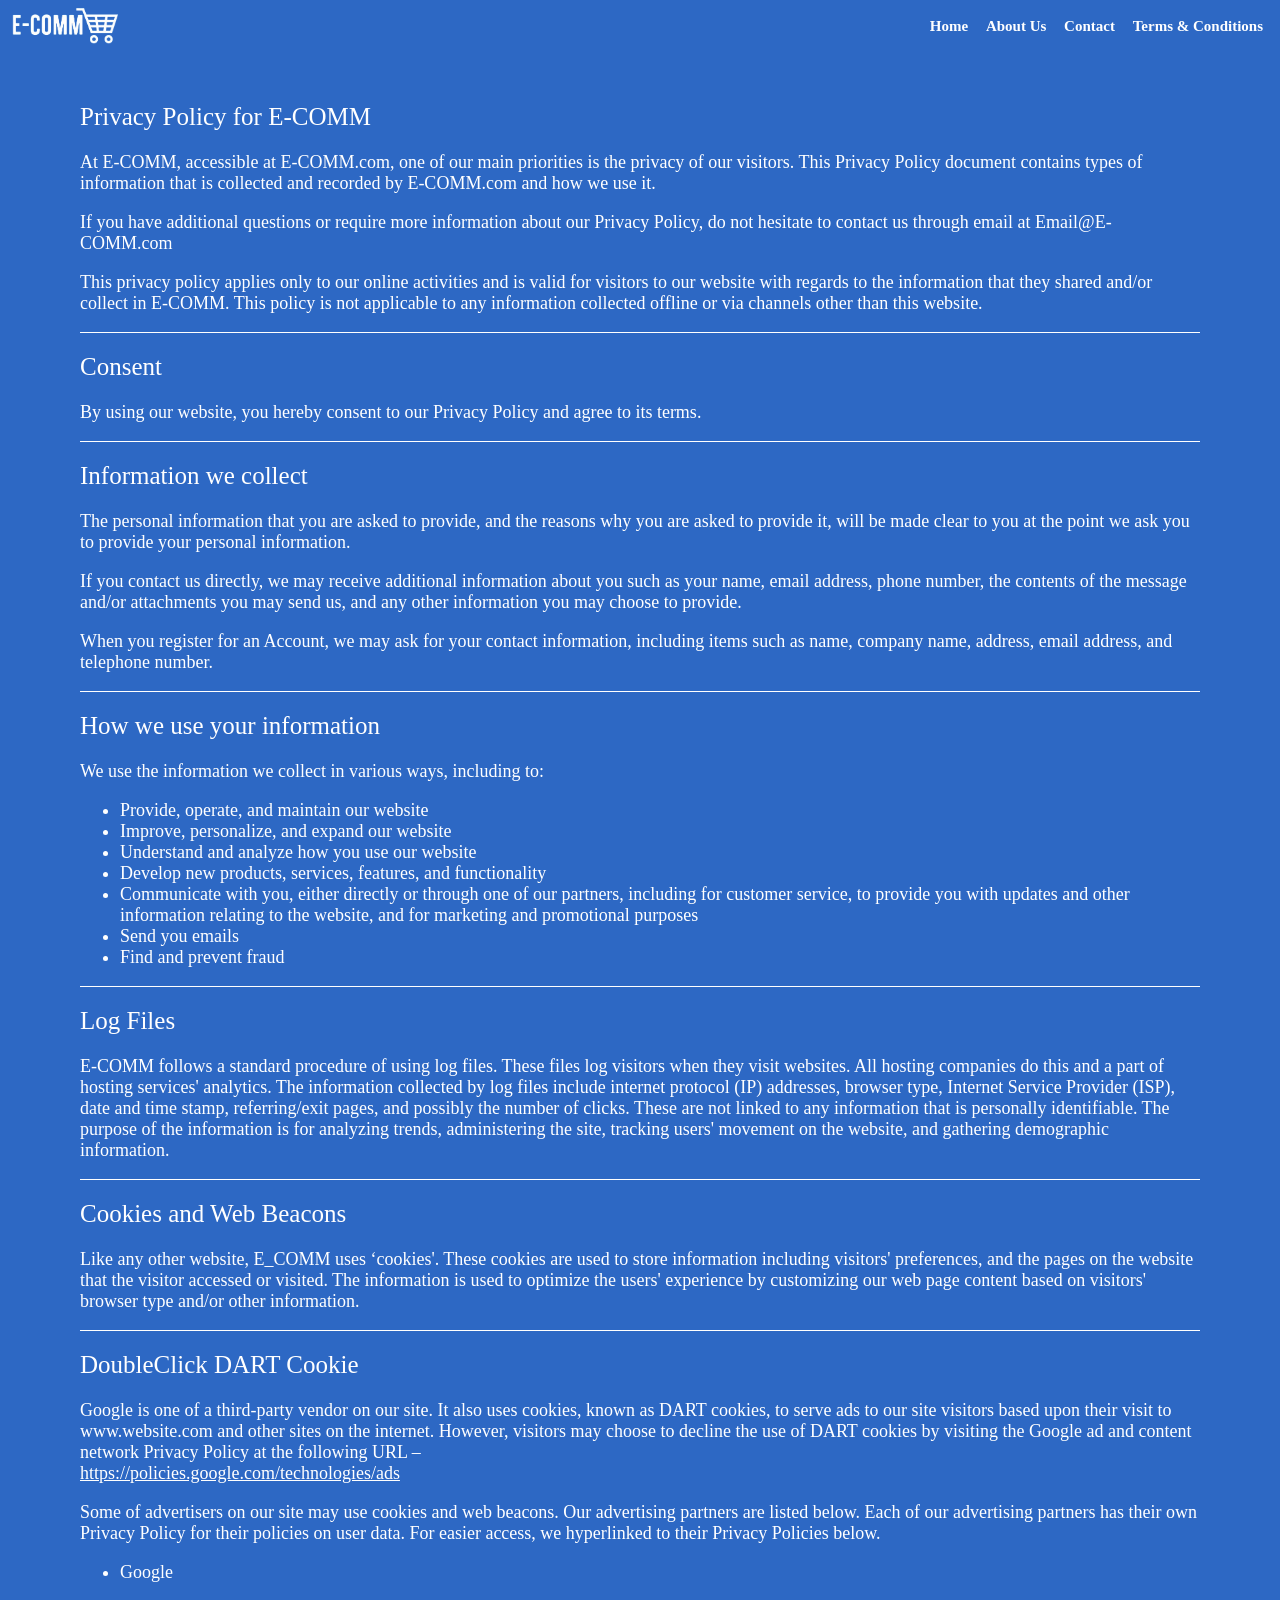
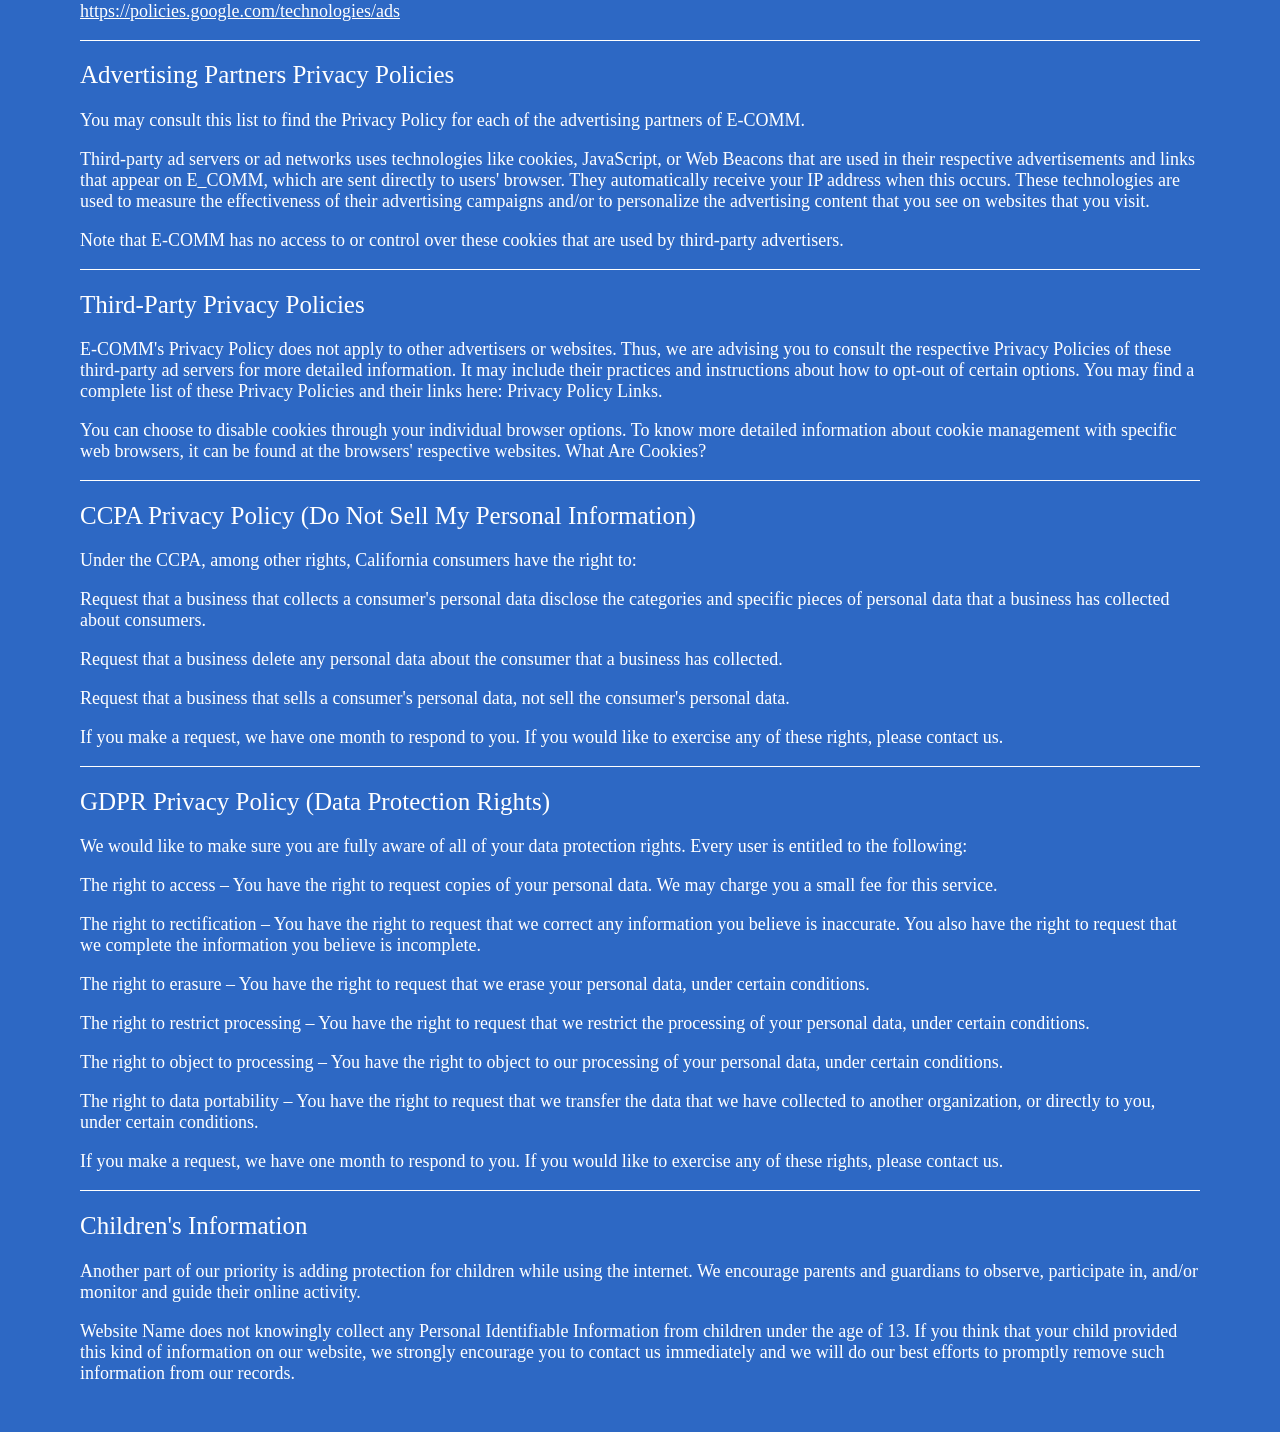
<file: Codes/Front-end/T&P-page/T&P-page.html>
<!DOCTYPE html>
<html lang="en">

<head>
    <meta charset="UTF-8">
    <meta name="viewport" content="width=device-width, initial-scale=1.0">
    <title>T&P | E-COMM</title>
    <link rel="icon" href="/Codes/Front-end/assets/Shopping-cart.png">
    <link rel="stylesheet" href="/Codes/Front-end/T&P-page/CSS/T&P-page.css">
</head>

<body>
    <main class="mainStruc">
        <!-- Header Container --------------------------------- -->
        <div class="headerContainer">
            <header>
                <!-- Header Container ---------------------------- -->
                <div class="headerSec">
                    <!-- Header Container>left sec --------------------- -->
                    <div class="leftSec">
                        <a href="/Codes/Front-end/Home-page/index.html">
                            <img class="webLogo" title="E-COMM" src="/Codes/Front-end/assets/E-comm_logo6.png"
                                alt="E-COMM logo" height="40px" width="110px">
                        </a>
                    </div>
                    <!-- Header Container>right sec ----------------------- -->
                    <div class="rightSec">
                        <!-- Header Container>right sec>Links ------------------- -->
                        <nav class="links">
                            <div class="linkSec">
                                <a href="/Codes/Front-end/Home-page/index.html" title="Home">
                                    Home
                                </a>
                                <a href="/Codes/Front-end/About-page/About-page.html" title="About Us">
                                    About Us
                                </a>
                                <a href="/Codes/Front-end/Contact-page/Contact-page.html" title="Contact">
                                    Contact
                                </a>
                                <a href="/Codes/Front-end/T&C-page/T&C-page.html" title="Terms & Conditions">
                                    Terms & Conditions
                                </a>
                            </div>
                        </nav>
                    </div>
                </div>
            </header>
        </div>

        <!-- Body Container ----------------------------------- -->
        <div class="bodyContainer">
            <!-- Body Container> Terms & Privacy Section -------------------- -->
            <div class="Tpsec">
                <!-- Body Container> Terms & Privacy Section> Introduction sec  -------------------- -->
                <div>
                    <h2>Privacy Policy for E-COMM</h2>
                    <p>
                        At E-COMM, accessible at E-COMM.com, one of our main priorities is the privacy of our
                        visitors. This Privacy Policy document contains types of information that is collected and
                        recorded by E-COMM.com and how we use it.
                    </p>
                    <p>
                        If you have additional questions or require more information about our Privacy Policy, do not
                        hesitate to contact us through email at Email@E-COMM.com
                    </p>
                    <p>
                        This privacy policy applies only to our online activities and is valid for visitors to our
                        website with regards to the information that they shared and/or collect in E-COMM. This
                        policy is not applicable to any information collected offline or via channels other than this
                        website.
                    </p>
                </div>
                <hr class="bodyHr">

                <!-- Body Container> Terms & Privacy Section> Consent sec  -------------------- -->
                <div>
                    <h2>Consent</h2>
                    <p>
                        By using our website, you hereby consent to our Privacy Policy and agree to its terms.
                    </p>
                </div>
                <hr class="bodyHr">

                <!-- Body Container> Terms & Privacy Section> Information we collect sec  -------------------- -->
                <div>
                    <h2>Information we collect</h2>
                    <p>
                        The personal information that you are asked to provide, and the reasons why you are asked to
                        provide it, will be made clear to you at the point we ask you to provide your personal
                        information.
                    </p>
                    <p>
                        If you contact us directly, we may receive additional information about you such as your name,
                        email address, phone number, the contents of the message and/or attachments you may send us, and
                        any other information you may choose to provide.
                    </p>
                    <p>
                        When you register for an Account, we may ask for your contact information, including items such
                        as name, company name, address, email address, and telephone number.
                    </p>
                </div>
                <hr class="bodyHr">

                <!-- Body Container> Terms & Privacy Section> How we use your information sec  -------------------- -->
                <div>
                    <h2>How we use your information</h2>
                    <p>
                        We use the information we collect in various ways, including to:
                    </p>
                    <ul>
                        <li>
                            Provide, operate, and maintain our website
                        </li>
                        <li>
                            Improve, personalize, and expand our website
                        </li>
                        <li>
                            Understand and analyze how you use our website
                        </li>
                        <li>
                            Develop new products, services, features, and functionality
                        </li>
                        <li>
                            Communicate with you, either directly or through one of our partners, including for customer
                            service, to provide you with updates and other information relating to the website, and for
                            marketing and promotional purposes
                        </li>
                        <li>
                            Send you emails
                        </li>
                        <li>
                            Find and prevent fraud
                        </li>
                    </ul>
                </div>
                <hr class="bodyHr">

                <!-- Body Container> Terms & Privacy Section> Log Files sec  -------------------- -->
                <div>
                    <h2>Log Files</h2>
                    <p>
                        E-COMM follows a standard procedure of using log files. These files log visitors when they
                        visit websites. All hosting companies do this and a part of hosting services' analytics. The
                        information collected by log files include internet protocol (IP) addresses, browser type,
                        Internet Service Provider (ISP), date and time stamp, referring/exit pages, and possibly the
                        number of clicks. These are not linked to any information that is personally identifiable. The
                        purpose of the information is for analyzing trends, administering the site, tracking users'
                        movement on the website, and gathering demographic information.
                    </p>
                </div>
                <hr class="bodyHr">

                <!-- Body Container> Terms & Privacy Section> Cookies and Web Beacons sec  -------------------- -->
                <div>
                    <h2>Cookies and Web Beacons</h2>
                    <p>
                        Like any other website, E_COMM uses ‘cookies'. These cookies are used to store information
                        including visitors' preferences, and the pages on the website that the visitor accessed or
                        visited. The information is used to optimize the users' experience by customizing our web page
                        content based on visitors' browser type and/or other information.
                    </p>
                </div>
                <hr class="bodyHr">

                <!-- Body Container> Terms & Privacy Section> DoubleClick DART Cookie sec  -------------------- -->
                <div>
                    <h2>DoubleClick DART Cookie</h2>
                    <p style="margin-bottom: 0;">
                        Google is one of a third-party vendor on our site. It also uses cookies, known as DART cookies,
                        to serve ads to our site visitors based upon their visit to www.website.com and other sites on
                        the internet. However, visitors may choose to decline the use of DART cookies by visiting the
                        Google ad and content network Privacy Policy at the following URL –
                    </p>
                    <p style="margin-top: 0;">
                        <a href="https://policies.google.com/technologies/ads">
                            https://policies.google.com/technologies/ads
                        </a>
                    </p>
                    <p>
                        Some of advertisers on our site may use cookies and web beacons. Our advertising partners are
                        listed below. Each of our advertising partners has their own Privacy Policy for their policies
                        on user data. For easier access, we hyperlinked to their Privacy Policies below.
                    </p>
                    <ul>
                        <li>
                            Google
                        </li>
                    </ul>
                    <p>
                        <a href="https://policies.google.com/technologies/ads">
                            https://policies.google.com/technologies/ads
                        </a>
                    </p>
                </div>
                <hr class="bodyHr">

                <!-- Body Container> Terms & Privacy Section> Advertising Partners Privacy Policies sec  -------------------- -->
                <div>
                    <h2>Advertising Partners Privacy Policies</h2>
                    <p>
                        You may consult this list to find the Privacy Policy for each of the advertising partners of
                        E-COMM.
                    </p>
                    <p>
                        Third-party ad servers or ad networks uses technologies like cookies, JavaScript, or Web Beacons
                        that are used in their respective advertisements and links that appear on E_COMM, which
                        are sent directly to users' browser. They automatically receive your IP address when this
                        occurs. These technologies are used to measure the effectiveness of their advertising campaigns
                        and/or to personalize the advertising content that you see on websites that you visit.
                    </p>
                    <p>
                        Note that E-COMM has no access to or control over these cookies that are used by third-party
                        advertisers.
                    </p>
                </div>
                <hr class="bodyHr">

                <!-- Body Container> Terms & Privacy Section> Third-Party Privacy Policies sec  -------------------- -->
                <div>
                    <h2>Third-Party Privacy Policies</h2>
                    <p>
                        E-COMM's Privacy Policy does not apply to other advertisers or websites. Thus, we are
                        advising you to consult the respective Privacy Policies of these third-party ad servers for more
                        detailed information. It may include their practices and instructions about how to opt-out of
                        certain options. You may find a complete list of these Privacy Policies and their links here:
                        Privacy Policy Links.
                    </p>
                    <p>
                        You can choose to disable cookies through your individual browser options. To know more detailed
                        information about cookie management with specific web browsers, it can be found at the browsers'
                        respective websites. What Are Cookies?
                    </p>
                </div>
                <hr class="bodyHr">

                <!-- Body Container> Terms & Privacy Section> CCPA Privacy Policy sec  -------------------- -->
                <div>
                    <h2>CCPA Privacy Policy (Do Not Sell My Personal Information)</h2>
                    <p>
                        Under the CCPA, among other rights, California consumers have the right to:
                    </p>
                    <p>
                        Request that a business that collects a consumer's personal data disclose the categories and
                        specific pieces of personal data that a business has collected about consumers.
                    </p>
                    <p>
                        Request that a business delete any personal data about the consumer that a business has
                        collected.
                    </p>
                    <p>
                        Request that a business that sells a consumer's personal data, not sell the consumer's personal
                        data.
                    </p>
                    <p>
                        If you make a request, we have one month to respond to you. If you would like to exercise any of
                        these rights, please contact us.
                    </p>
                </div>
                <hr class="bodyHr">

                <!-- Body Container> Terms & Privacy Section> GDPR Privacy Policy sec  -------------------- -->
                <div>
                    <h2>GDPR Privacy Policy (Data Protection Rights)</h2>
                    <p>
                        We would like to make sure you are fully aware of all of your data protection rights. Every user
                        is entitled to the following:
                    </p>
                    <p>
                        The right to access – You have the right to request copies of your personal data. We may charge
                        you a small fee for this service.
                    </p>
                    <p>
                        The right to rectification – You have the right to request that we correct any information you
                        believe is inaccurate. You also have the right to request that we complete the information you
                        believe is incomplete.
                    </p>
                    <p>
                        The right to erasure – You have the right to request that we erase your personal data, under
                        certain conditions.
                    </p>
                    <p>
                        The right to restrict processing – You have the right to request that we restrict the processing
                        of your personal data, under certain conditions.
                    </p>
                    <p>
                        The right to object to processing – You have the right to object to our processing of your
                        personal data, under certain conditions.
                    </p>
                    <p>
                        The right to data portability – You have the right to request that we transfer the data that we
                        have collected to another organization, or directly to you, under certain conditions.
                    </p>
                    <p>
                        If you make a request, we have one month to respond to you. If you would like to exercise any of
                        these rights, please contact us.
                    </p>
                </div>
                <hr class="bodyHr">

                <!-- Body Container> Terms & Privacy Section> Children's Information sec  -------------------- -->
                <div>
                    <h2>Children's Information</h2>
                    <p>
                        Another part of our priority is adding protection for children while using the internet. We
                        encourage parents and guardians to observe, participate in, and/or monitor and guide their
                        online activity.
                    </p>
                    <p>
                        Website Name does not knowingly collect any Personal Identifiable Information from children
                        under the age of 13. If you think that your child provided this kind of information on our
                        website, we strongly encourage you to contact us immediately and we will do our best efforts to
                        promptly remove such information from our records.
                    </p>
                </div>
            </div>
        </div>
    </main>
</body>

</html>
</file>
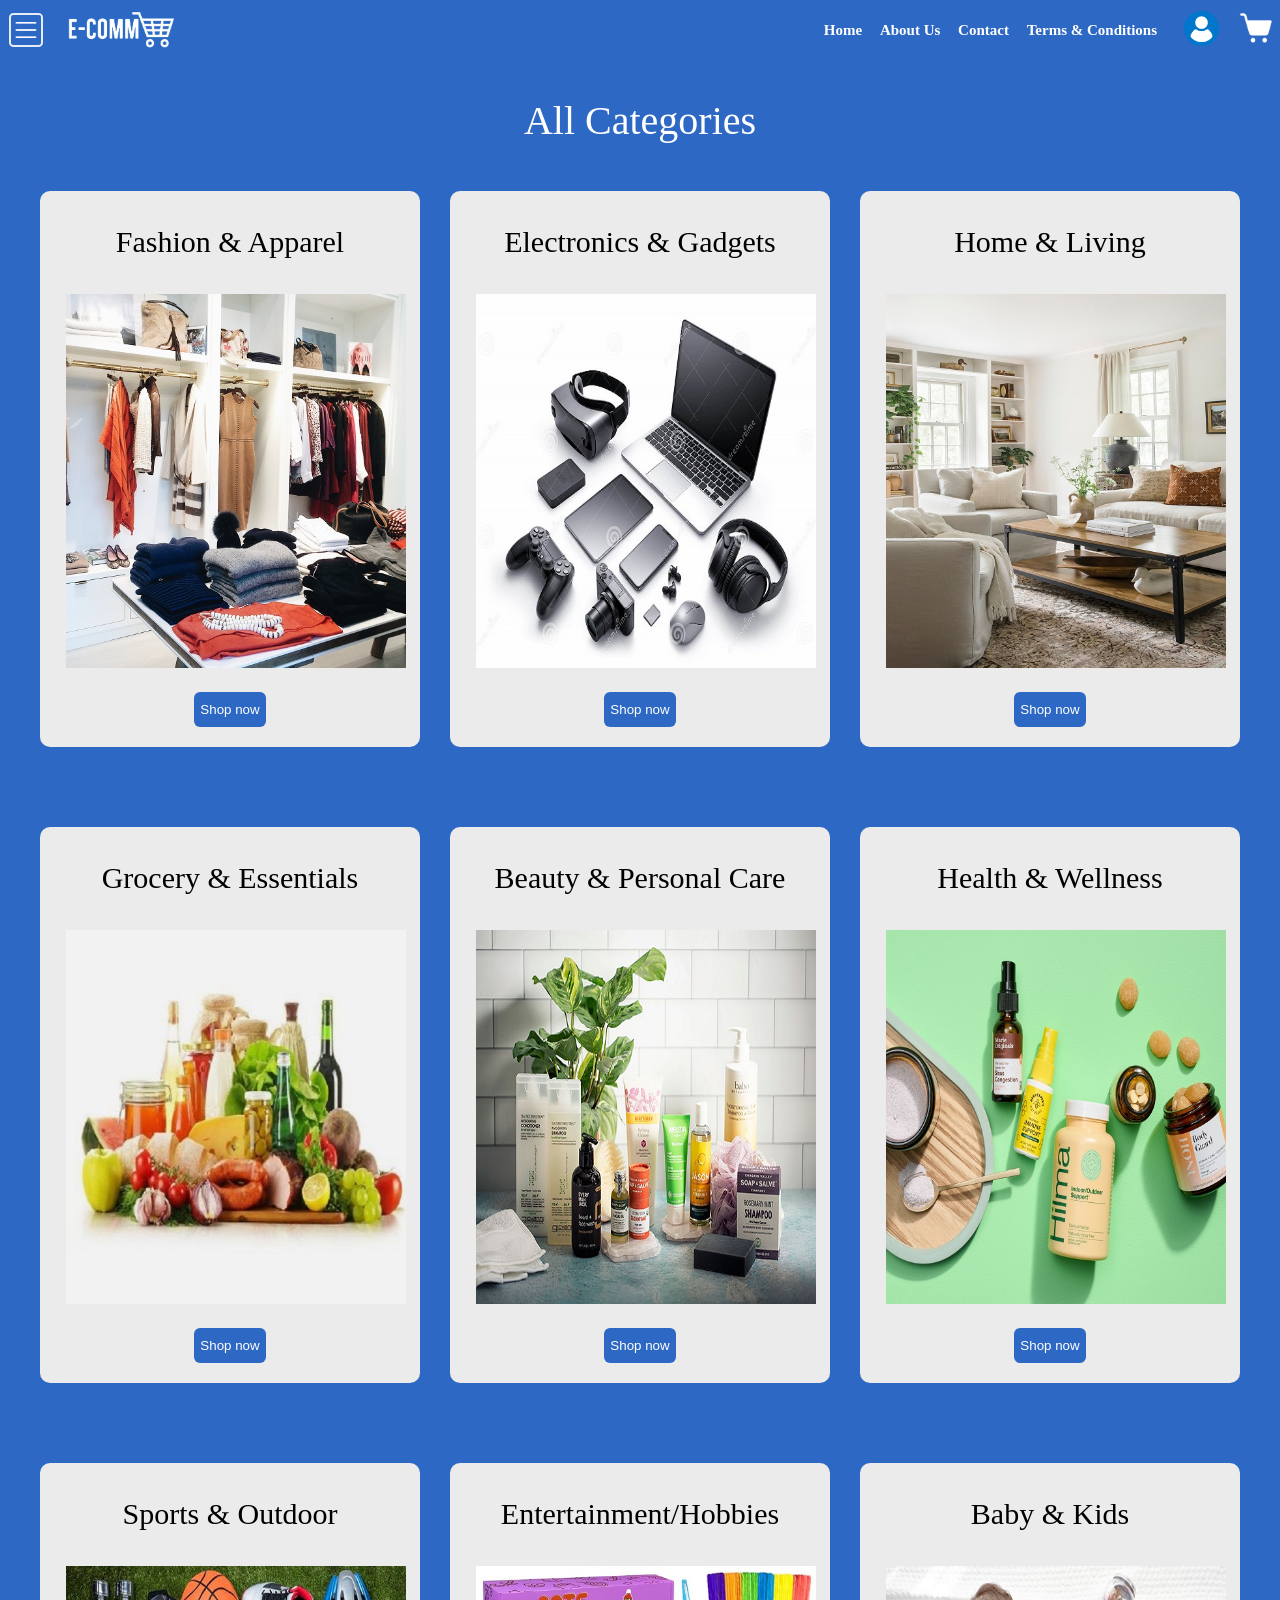
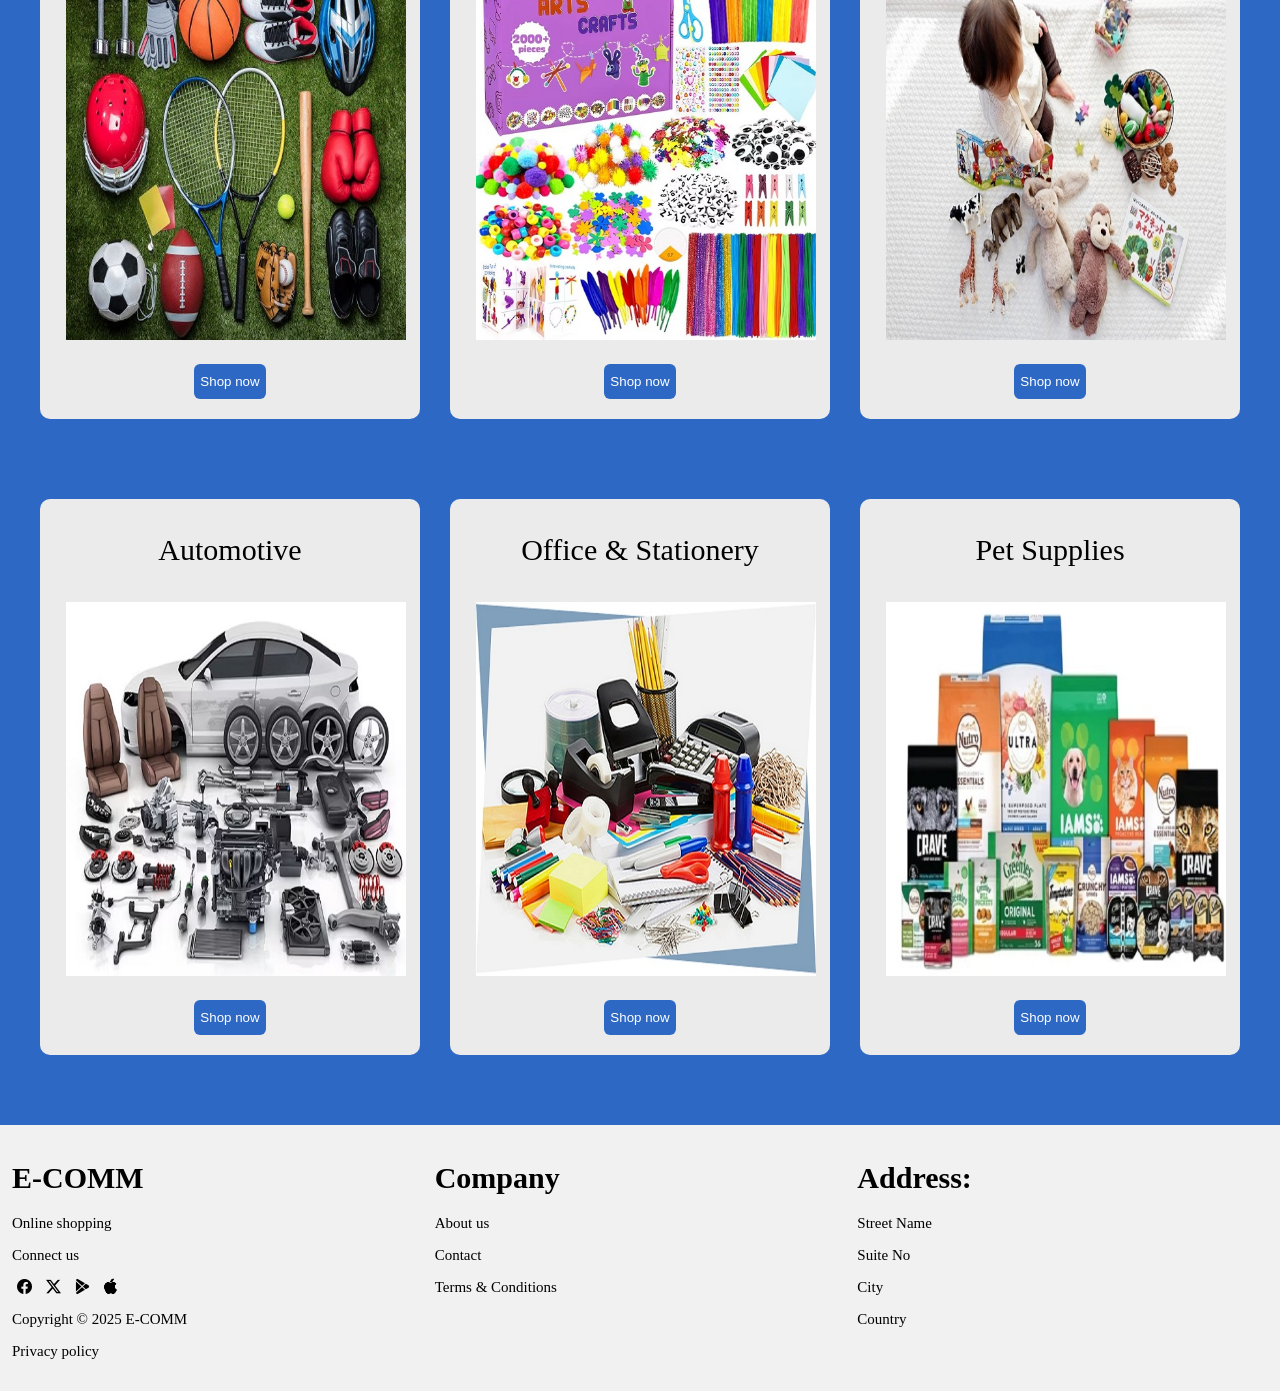
<file: Codes/Front-end/Main-page/Shop-now-page/Shop-now-page.html>
<!DOCTYPE html>
<html lang="en">

<head>
    <meta charset="UTF-8">
    <meta name="viewport" content="width=device-width, initial-scale=1.0">
    <title>E-COMM</title>
    <link rel="icon" href="/Codes/Front-end/assets/Shopping-cart.png">
    <link rel="stylesheet" href="/Codes/Front-end/Main-page/Shop-now-page/CSS/Shop-now-page.css">
    <link rel="stylesheet" href="https://cdn.jsdelivr.net/npm/bootstrap-icons@1.13.1/font/bootstrap-icons.min.css">
</head>

<body>

    <main class="mainStruc">
        <!-- Body> bg img sec -------------------------------- -->
        <div class="bgimgSec">
            <div class="headerContainer">
                <header>
                    <!-- Header Container ---------------------------- -->
                    <div class="headerSec">
                        <!-- Header Container>left sec --------------------- -->
                        <div class="leftSec">
                            <div class="hamburgerSec">
                                <img src="/Codes/Front-end/assets/hamburger-icon.png" id="hamburgerIcon"
                                    alt="hamburger-icon" onclick="showSidebar()" height="40px" title="Main menu">
                            </div>
                            <div class="sidebarCont" id="sidebar">
                                <ul>
                                    <h3 class="sidebarContHead">
                                        Welcome <span id="username">USER</span> !!!
                                        <div id="closeSideBar" class="closebtn" onclick="closeSideBar()">
                                            X
                                        </div>
                                    </h3>
                                    <hr class="bodyHr">
                                    <h3>
                                        Trending
                                    </h3>
                                    <li>
                                        <a href="">Best Sellers</a>
                                    </li>
                                    <li>
                                        <a href="">Gift Ideas</a>
                                    </li>
                                    <li>
                                        <a href="">New Realeases</a>
                                    </li>
                                    <li>
                                        <a href="">Today's Deals</a>
                                    </li>
                                    <hr class="bodyHr">
                                    <h3>
                                        Shop by Category
                                    </h3>
                                    <li>
                                        <a href="">Fashion & Apparel</a>
                                    </li>
                                    <li>
                                        <a href="">Electronics & Gadgets</a>
                                    </li>
                                    <li>
                                        <a href="">Home & Living</a>
                                    </li>
                                    <li>
                                        <a href="">Grocery & Essentials</a>
                                    </li>
                                    <li>
                                        <a href="">Beauty & Personal Care</a>
                                    </li>
                                    <li>
                                        <a href="">Entertainment & Hobbies</a>
                                    </li>
                                    <li>
                                        <a href="">Baby & Kids</a>
                                    </li>
                                    <li>
                                        <a href="">Automotive</a>
                                    </li>
                                    <li>
                                        <a href="">Office & Stationery</a>
                                    </li>
                                    <li>
                                        <a href="">Pet Supplies</a>
                                    </li>
                                    <li>
                                        <a href="">Digital Services</a>
                                    </li>
                                    <hr class="bodyHr">
                                    <h3>
                                        Shop by Category
                                    </h3>
                                    <li>
                                        <a href="">Your Account</a>
                                    </li>
                                    <li>
                                        <a href="">Customer Service </a>
                                    </li>
                                    <li>
                                        <a href="/Codes/Front-end/Sign-in-page/Sign-in-page.html">
                                            Sign in
                                        </a>
                                    </li>
                                </ul>
                            </div>
                            <div class="logoSec">
                                <a href="/Codes/Front-end/Main-page/Main-page.html">
                                    <img class="webLogo" title="E-COMM" src="/Codes/Front-end/assets/E-comm_logo6.png"
                                        alt="E-COMM logo" height="40px" width="110px">
                                </a>
                            </div>
                        </div>
                        <!-- Header Container>right sec ----------------------- -->
                        <div class="rightSec">
                            <!-- Header Container>right sec>Links ------------------- -->
                            <nav class="links">
                                <div class="linkSec">
                                    <a href="/Codes/Front-end/Main-page/Main-page.html" title="Home">
                                        Home
                                    </a>
                                    <a href="/Codes/Front-end/About-page/About-page.html" title="About Us">
                                        About Us
                                    </a>
                                    <a href="/Codes/Front-end/Contact-page/Contact-page.html" title="Contact">
                                        Contact
                                    </a>
                                    <a href="/Codes/Front-end/T&C-page/T&C-page.html" title="Terms & Conditions">
                                        Terms & Conditions
                                    </a>
                                </div>
                            </nav>
                            <!-- Header Container>right sec>User sec ------------------- -->
                            <div class="UserSec">
                                <img id="userImg" src="/Codes/Front-end/assets/user-logo.png" alt="" height="35px"
                                    title="Your Account" onclick="openUserSec()">

                            </div>
                            <div id="userDD" class="userSecDropDown">
                                <h3>
                                    Your Account
                                </h3>
                                <div id="closeBtn" class="closeBtnSec" onclick="closeUserSec()">
                                    X
                                </div>
                                <ul>
                                    <li>
                                        <img src="/Codes/Front-end/assets/user-logo.png" alt="" height="64px">
                                    </li>
                                    <li>
                                        Hii <span>User !</span>
                                    </li>
                                    <li>
                                        <button class="myaBtn" title="Manage Your Account">
                                            Manage Your Account
                                        </button>
                                    </li>

                                    <li>
                                        <a href="">
                                            Add another account
                                        </a>
                                    </li>
                                    <li>
                                        <button class="signOutBtn" title="Sign out">
                                            Sign out
                                        </button>
                                    </li>
                                </ul>
                            </div>
                            <!-- Header Container>right sec>Cart sec ------------------- -->
                            <div class="cartSec">
                                <img src="/Codes/Front-end/assets/Shopping-cart-2.png" alt="" onclick="" height="35px"
                                    title="Cart">
                            </div>
                        </div>
                    </div>
                </header>
            </div>
        </div>

        <!-- Body> grid sec-------------------------------------- -->
        <div class="gridSec">
            <h1>
                All Categories
            </h1>
            <!-- body>grid sec >category sec--------------------------------- -->
            <div class="categorySec">
                <div class="categoryContainer">
                    <div class="categoryContainerRow">
                        <!-- body>grid sec >category sec> Fashion and Apperal sec--------------------------------- -->
                        <div class="cardSec-elem" onclick="window.location.href = '/Codes/Front-end/Main-page/Shop-now-page/Fashion-page/Fashion-page.html';">
                            <h2>Fashion & Apparel</h2>
                            <div class="imgSec">
                                <a href="/Codes/Front-end/Main-page/Shop-now-page/Fashion-page/Fashion-page.html">
                                    <img src="/Codes/Front-end/Main-page/Shop-now-page/assets/Fashion & Appearal.jpeg"
                                        alt="productImg">
                                </a>
                            </div>
                            <div class="shopNowBtnSec">
                                <button class="shopNowBtn" title="Add to cart" onclick="">
                                    Shop now
                                </button>
                            </div>
                        </div>
                        <!-- body>grid sec >category sec> Electronics & Gadgets sec--------------------------------- -->
                        <div class="cardSec-elem">
                            <h2>Electronics & Gadgets</h2>
                            <div class="imgSec">
                                <a href="">
                                    <img src="/Codes/Front-end/Main-page/Shop-now-page/assets/Electronics & Gadgets.jpg"
                                        alt="productImg">
                                </a>
                            </div>
                            <div class="shopNowBtnSec">
                                <button class="shopNowBtn" title="Add to cart" onclick="">
                                    Shop now
                                </button>
                            </div>
                        </div>
                        <!-- body>grid sec >category sec> Home & Living sec--------------------------------- -->
                        <div class="cardSec-elem">
                            <h2>Home & Living</h2>
                            <div class="imgSec">
                                <a href="">
                                    <img src="/Codes/Front-end/Main-page/Shop-now-page/assets/Home & Living.jpg"
                                        alt="productImg">
                                </a>
                            </div>
                            <div class="shopNowBtnSec">
                                <button class="shopNowBtn" title="Add to cart" onclick="">
                                    Shop now
                                </button>
                            </div>
                        </div>
                    </div>

                    <div class="categoryContainerRow">
                        <!-- body>grid sec >category sec> Grocery & Essentials sec--------------------------------- -->
                        <div class="cardSec-elem">
                            <h2>Grocery & Essentials</h2>
                            <div class="imgSec">
                                <a href="">
                                    <img src="/Codes/Front-end/Main-page/Shop-now-page/assets/Grocery & Essentials.jpeg"
                                        alt="productImg">
                                </a>
                            </div>
                            <div class="shopNowBtnSec">
                                <button class="shopNowBtn" title="Add to cart" onclick="">
                                    Shop now
                                </button>
                            </div>
                        </div>
                        <!-- body>grid sec >category sec> Beauty & Personal Care sec--------------------------------- -->
                        <div class="cardSec-elem">
                            <h2>Beauty & Personal Care</h2>
                            <div class="imgSec">
                                <a href="">
                                    <img src="/Codes/Front-end/Main-page/Shop-now-page/assets/Beauty & Personal Care.png"
                                        alt="productImg">
                                </a>
                            </div>
                            <div class="shopNowBtnSec">
                                <button class="shopNowBtn" title="Add to cart" onclick="">
                                    Shop now
                                </button>
                            </div>
                        </div>
                        <!-- body>grid sec >category sec> Health & Wellness sec--------------------------------- -->
                        <div class="cardSec-elem">
                            <h2>Health & Wellness</h2>
                            <div class="imgSec">
                                <a href="">
                                    <img src="/Codes/Front-end/Main-page/Shop-now-page/assets/health and wellness.jpg"
                                        alt="productImg">
                                </a>
                            </div>
                            <div class="shopNowBtnSec">
                                <button class="shopNowBtn" title="Add to cart" onclick="">
                                    Shop now
                                </button>
                            </div>
                        </div>
                    </div>

                    <div class="categoryContainerRow">
                        <!-- body>grid sec >category sec> Sports & Outdoor sec--------------------------------- -->
                        <div class="cardSec-elem">
                            <h2>Sports & Outdoor</h2>
                            <div class="imgSec">
                                <a href="">
                                    <img src="/Codes/Front-end/Main-page/Shop-now-page/assets/Sports & Outdoor.jpeg"
                                        alt="productImg">
                                </a>
                            </div>
                            <div class="shopNowBtnSec">
                                <button class="shopNowBtn" title="Add to cart" onclick="">
                                    Shop now
                                </button>
                            </div>
                        </div>
                        <!-- body>grid sec >category sec> Entertainment & Hobbies sec--------------------------------- -->
                        <div class="cardSec-elem">
                            <h2>Entertainment/Hobbies</h2>
                            <div class="imgSec">
                                <a href="">
                                    <img src="/Codes/Front-end/Main-page/Shop-now-page/assets/Entertainment & Hobbies.jpg"
                                        alt="productImg">
                                </a>
                            </div>
                            <div class="shopNowBtnSec">
                                <button class="shopNowBtn" title="Add to cart" onclick="">
                                    Shop now
                                </button>
                            </div>
                        </div>
                        <!-- body>grid sec >category sec> Baby & Kids sec--------------------------------- -->
                        <div class="cardSec-elem">
                            <h2>Baby & Kids</h2>
                            <div class="imgSec">
                                <a href="">
                                    <img src="/Codes/Front-end/Main-page/Shop-now-page/assets/Baby & Kids.jpeg"
                                        alt="productImg">
                                </a>
                            </div>
                            <div class="shopNowBtnSec">
                                <button class="shopNowBtn" title="Add to cart" onclick="">
                                    Shop now
                                </button>
                            </div>
                        </div>
                    </div>

                    <div class="categoryContainerRow">
                        <!-- body>grid sec >category sec> Automotive sec--------------------------------- -->
                        <div class="cardSec-elem">
                            <h2>Automotive</h2>
                            <div class="imgSec">
                                <a href="">
                                    <img src="/Codes/Front-end/Main-page/Shop-now-page/assets/Automotive.jpeg"
                                        alt="productImg">
                                </a>
                            </div>
                            <div class="shopNowBtnSec">
                                <button class="shopNowBtn" title="Add to cart" onclick="">
                                    Shop now
                                </button>
                            </div>
                        </div>
                        <!-- body>grid sec >category sec> Office & Stationery sec--------------------------------- -->
                        <div class="cardSec-elem">
                            <h2>Office & Stationery</h2>
                            <div class="imgSec">
                                <a href="">
                                    <img src="/Codes/Front-end/Main-page/Shop-now-page/assets/Office & Stationery.jpg"
                                        alt="productImg">
                                </a>
                            </div>
                            <div class="shopNowBtnSec">
                                <button class="shopNowBtn" title="Add to cart" onclick="">
                                    Shop now
                                </button>
                            </div>
                        </div>
                        <!-- body>grid sec >category sec> Pet Supplies sec--------------------------------- -->
                        <div class="cardSec-elem">
                            <h2>Pet Supplies</h2>
                            <div class="imgSec">
                                <a href="">
                                    <img src="/Codes/Front-end/Main-page/Shop-now-page/assets/Pet Supplies.jpeg"
                                        alt="productImg">
                                </a>
                            </div>
                            <div class="shopNowBtnSec">
                                <button class="shopNowBtn" title="Add to cart" onclick="">
                                    Shop now
                                </button>
                            </div>
                        </div>
                    </div>
                </div>
            </div>
        </div>

        <!-- Body>footer sec----------------------------------- -->
        <div class="footerContainer">
            <footer>
                <div class="footerSec">
                    <!-- Body > footer sec >social sec ----------- -->
                    <div class="socialSec">
                        <h1>
                            E-COMM
                        </h1>
                        <p>
                            Online shopping
                        </p>
                        <p>
                            Connect us
                        </p>
                        <p>
                            <i class="bi bi-facebook"></i>
                            <i class="bi bi-twitter-x"></i>
                            <i class="bi bi-google-play"></i>
                            <i class="bi bi-apple"></i>
                        </p>
                        <p>
                            Copyright &copy; 2025 E-COMM
                        </p>
                        <p>
                            <a href="/Codes/Front-end/T&P-page/T&P-page.html">
                                Privacy policy
                            </a>
                        </p>
                    </div>
                    <div class="companySec">
                        <h1>Company</h1>
                        <p>
                            <a href="/Codes/Front-end/About-page/About-page.html">
                                About us
                            </a>
                        </p>
                        <p>
                            <a href="/Codes/Front-end/Contact-page/Contact-page.html">
                                Contact
                            </a>
                        </p>
                        <p>
                            <a href="/Codes/Front-end/T&C-page/T&C-page.html">
                                Terms & Conditions
                            </a>
                        </p>
                    </div>
                    <div class="officeAddSec">
                        <h1>
                            Address:
                        </h1>
                        <p>
                            Street Name
                        </p>
                        <p>
                            Suite No
                        </p>
                        <p>
                            City
                        </p>
                        <p>
                            Country
                        </p>
                    </div>
                </div>
            </footer>
        </div>
    </main>
    <script src="/Codes/Front-end/Main-page/JS/Main-page.js"></script>
</body>

</html>
</file>
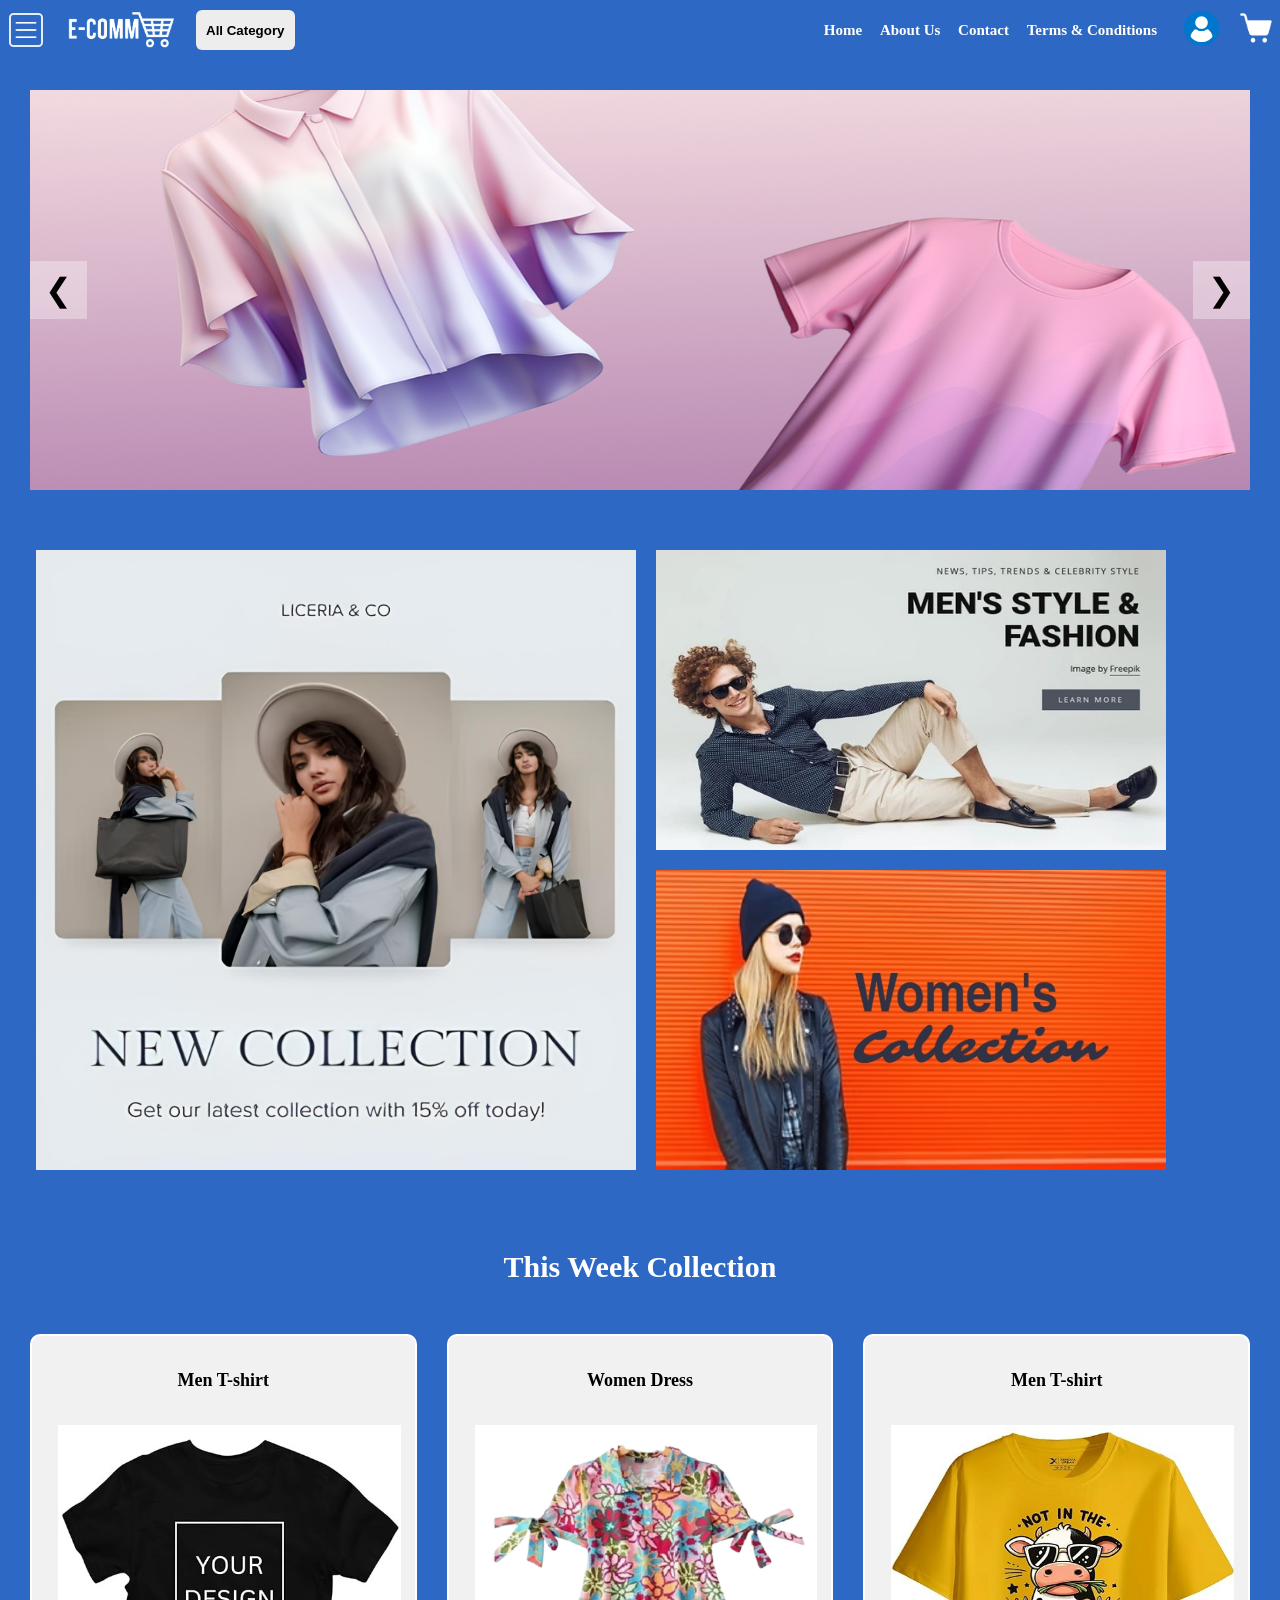
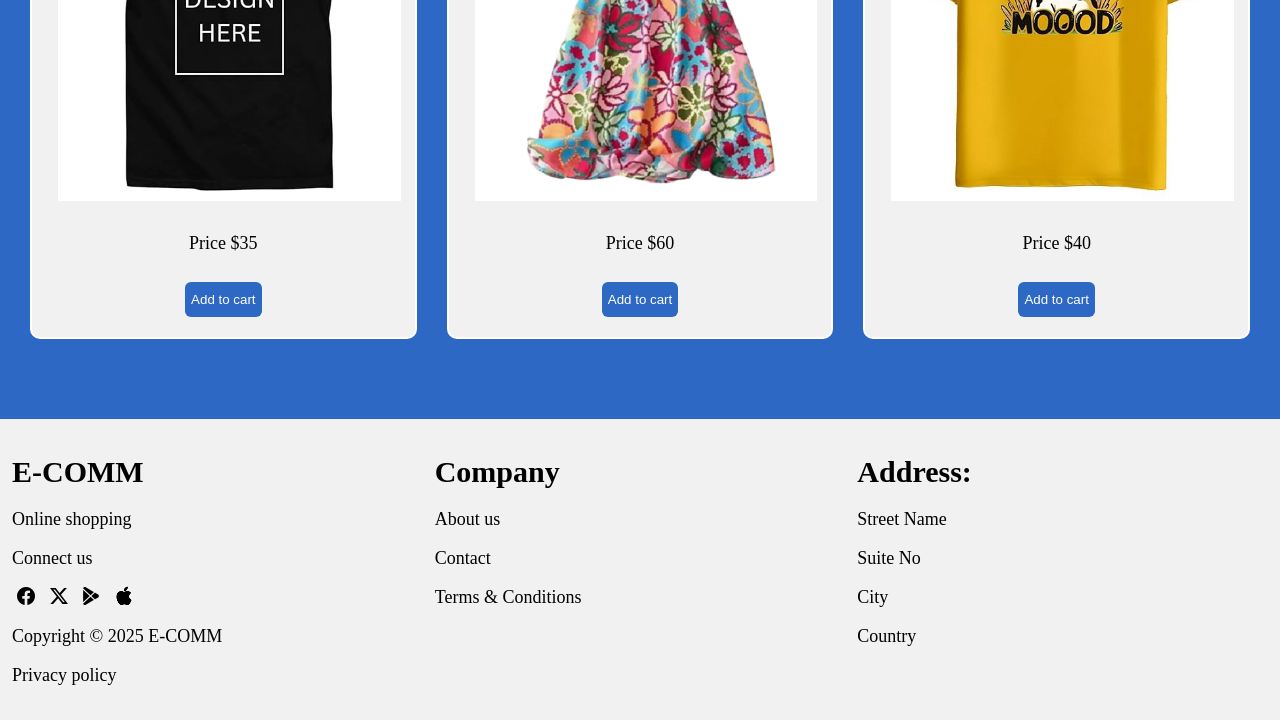
<file: Codes/Front-end/Main-page/Shop-now-page/Fashion-page/Fashion-page.html>
<!DOCTYPE html>
<html lang="en">

<head>
    <meta charset="UTF-8">
    <meta name="viewport" content="width=device-width, initial-scale=1.0">
    <title>E-COMM | Fashion and Apperal</title>
    <link rel="icon" href="/Codes/Front-end/assets/Shopping-cart.png">
    <link rel="stylesheet" href="/Codes/Front-end/Main-page/Shop-now-page/Fashion-page/CSS/Fashion-page.css">
    <link rel="stylesheet" href="https://cdn.jsdelivr.net/npm/bootstrap-icons@1.13.1/font/bootstrap-icons.min.css">
</head>

<body>
    <!-- Body> main sec -------------------------------- -->
    <main class="mainStruc">
        <!-- Header Container --------------------------------- -->
        <div class="headerContainer">
            <header>
                <!-- Header Container ---------------------------- -->
                <div class="headerSec">
                    <!-- Header Container>left sec --------------------- -->
                    <div class="leftSec">
                        <div class="hamburgerSec">
                            <img src="/Codes/Front-end/assets/hamburger-icon.png" id="hamburgerIcon"
                                alt="hamburger-icon" onclick="showSidebar()" height="40px" title="Main menu">
                        </div>
                        <div class="sidebarCont" id="sidebar">
                            <ul>
                                <h3 class="sidebarContHead">
                                    Welcome <span id="username">USER</span> !!!
                                    <div id="closeSideBar" class="closebtn" onclick="closeSideBar()">
                                        X
                                    </div>
                                </h3>
                                <hr class="bodyHr">
                                <h3>
                                    Trending
                                </h3>
                                <li>
                                    <a href="">Best Sellers</a>
                                </li>
                                <li>
                                    <a href="">Gift Ideas</a>
                                </li>
                                <li>
                                    <a href="">New Realeases</a>
                                </li>
                                <li>
                                    <a href="">Today's Deals</a>
                                </li>
                                <hr class="bodyHr">
                                <h3>
                                    Shop by Category
                                </h3>
                                <li>
                                    <a href="">Fashion & Apparel</a>
                                </li>
                                <li>
                                    <a href="">Electronics & Gadgets</a>
                                </li>
                                <li>
                                    <a href="">Home & Living</a>
                                </li>
                                <li>
                                    <a href="">Grocery & Essentials</a>
                                </li>
                                <li>
                                    <a href="">Beauty & Personal Care</a>
                                </li>
                                <li>
                                    <a href="">Entertainment & Hobbies</a>
                                </li>
                                <li>
                                    <a href="">Baby & Kids</a>
                                </li>
                                <li>
                                    <a href="">Automotive</a>
                                </li>
                                <li>
                                    <a href="">Office & Stationery</a>
                                </li>
                                <li>
                                    <a href="">Pet Supplies</a>
                                </li>
                                <li>
                                    <a href="">Digital Services</a>
                                </li>
                                <hr class="bodyHr">
                                <h3>
                                    Shop by Category
                                </h3>
                                <li>
                                    <a href="">Your Account</a>
                                </li>
                                <li>
                                    <a href="">Customer Service </a>
                                </li>
                                <li>
                                    <a href="/Codes/Front-end/Sign-in-page/Sign-in-page.html">
                                        Sign in
                                    </a>
                                </li>
                            </ul>
                        </div>
                        <div class="logoSec">
                            <a href="/Codes/Front-end/Main-page/Main-page.html">
                                <img class="webLogo" title="E-COMM" src="/Codes/Front-end/assets/E-comm_logo6.png"
                                    alt="E-COMM logo" height="40px" width="110px">
                            </a>
                        </div>
                        <div class="allCategorySec">
                            <button id="categoryBtn" class="allCategoryBtn" title="All Category"
                                onclick="openCategory()">
                                All Category
                            </button>
                            <div id="CategoriesDD" class="allCategorySecDropdown">
                                <h3>All Categories</h3>
                                <div id="closeCategory" class="closeSec" onclick="closeCategory()">
                                    X
                                </div>
                                <hr class="bodyHr">
                                <ul>
                                    <li>
                                        <a href="">
                                            👗 Fashion & Apparel
                                        </a>
                                    </li>
                                    <li>
                                        <a href="">
                                            📱 Electronics & Gadgets
                                        </a>
                                    </li>
                                    <li>
                                        <a href="">
                                            🏠 Home & Living
                                        </a>
                                    </li>
                                    <li>
                                        <a href="">
                                            🍎 Grocery & Essentials
                                        </a>
                                    </li>
                                    <li>
                                        <a href="">
                                            💄 Beauty & Personal Care
                                        </a>
                                    </li>
                                    <li>
                                        <a href="">
                                            🏋️ Health & Wellness
                                        </a>
                                    </li>
                                    <li>
                                        <a href="">
                                            🎮 Sports & Outdoor
                                        </a>
                                    </li>
                                    <li>
                                        <a href="">
                                            🎧 Entertainment & Hobbies
                                        </a>
                                    </li>
                                    <li>
                                        <a href="">
                                            👶 Baby & Kids
                                        </a>
                                    </li>
                                    <li>
                                        <a href="">
                                            🚗 Automotive
                                        </a>
                                    </li>
                                    <li>
                                        <a href="">
                                            💼 Office & Stationery
                                        </a>
                                    </li>
                                    <li>
                                        <a href="">
                                            🐾 Pet Supplies
                                        </a>
                                    </li>
                                    <li>
                                        <a href="">
                                            🌐 Digital Services
                                        </a>
                                    </li>
                                </ul>
                            </div>
                        </div>

                    </div>
                    <!-- Header Container>right sec ----------------------- -->
                    <div class="rightSec">
                        <!-- Header Container>right sec>Links ------------------- -->
                        <nav class="links">
                            <div class="linkSec">
                                <a href="/Codes/Front-end/Main-page/Main-page.html" title="Home">
                                    Home
                                </a>
                                <a href="/Codes/Front-end/About-page/About-page.html" title="About Us">
                                    About Us
                                </a>
                                <a href="/Codes/Front-end/Contact-page/Contact-page.html" title="Contact">
                                    Contact
                                </a>
                                <a href="/Codes/Front-end/T&C-page/T&C-page.html" title="Terms & Conditions">
                                    Terms & Conditions
                                </a>
                            </div>
                        </nav>
                        <!-- Header Container>right sec>User sec ------------------- -->
                        <div class="UserSec">
                            <img id="userImg" src="/Codes/Front-end/assets/user-logo.png" alt="" height="35px"
                                title="Your Account" onclick="openUserSec()">

                        </div>
                        <div id="userDD" class="userSecDropDown">
                            <h3>
                                Your Account
                            </h3>
                            <div id="closeBtn" class="closeBtnSec" onclick="closeUserSec()">
                                X
                            </div>
                            <ul>
                                <li>
                                    <img src="/Codes/Front-end/assets/user-logo.png" alt="" height="64px">
                                </li>
                                <li>
                                    Hii <span>User !</span>
                                </li>
                                <li>
                                    <button class="myaBtn" title="Manage Your Account">
                                        Manage Your Account
                                    </button>
                                </li>

                                <li>
                                    <a href="">
                                        Add another account
                                    </a>
                                </li>
                                <li>
                                    <button class="signOutBtn" title="Sign out">
                                        Sign out
                                    </button>
                                </li>
                            </ul>
                        </div>
                        <!-- Header Container>right sec>Cart sec ------------------- -->
                        <div class="cartSec">
                            <img src="/Codes/Front-end/assets/Shopping-cart-2.png" alt="" onclick="" height="35px"
                                title="Cart">
                        </div>
                    </div>
                </div>
            </header>
        </div>
        <!-- Slider Container ----------------------------------- -->
        <div class="sliderContainer">
            <div class="slider">
                <div class="Slides">
                    <img class="slide" src="/Codes/Front-end/Main-page/Shop-now-page/Fashion-page/assets/banner1.png"
                        alt="Image #1">
                    <img class="slide" src="/Codes/Front-end/Main-page/Shop-now-page/Fashion-page/assets/banner2.jpeg"
                        alt="Image #2">
                    <img class="slide" src="/Codes/Front-end/Main-page/Shop-now-page/Fashion-page/assets/banner3.jpg"
                        alt="Image #3">
                </div>
                <button class="prev" onclick="prevSlide()">&#10094</button>
                <button class="next" onclick="nextSlide()">&#10095</button>
            </div>
        </div>
         <!-- banner Container ----------------------------------- -->
        <div class="bannerGridContainer">
            <div class="gridSec">
                <div class="banner" id="box1">
                    <a href="">
                        <img src="/Codes/Front-end/Main-page/Shop-now-page/Fashion-page/assets/new-collection.jpeg"
                            alt="">
                    </a>
                </div>
                <div class="banner" id="box2">
                    <a href="">
                        <img src="/Codes/Front-end/Main-page/Shop-now-page/Fashion-page/assets/men-fashion.jpeg" alt="">
                    </a>
                </div>

                <div class="banner" id="box3">
                    <a href="">
                        <img src="/Codes/Front-end/Main-page/Shop-now-page/Fashion-page/assets/woman-fashion.jpeg"
                            alt="">
                    </a>
                </div>
            </div>
        </div>
         <!-- This week collection Container ----------------------------------- -->
        <div class="thisWeekCollSection">
            <div class="collectionContainer">

                <h1>This Week Collection</h1>
                <div class="cardSec">
                    <div class="cardSecContainer">
                        <div class="cardSec-elem">
                            <h4>Men T-shirt</h4>
                            <div class="T-shirtImg">
                                <a href="">
                                    <img src="/Codes/Front-end/Main-page/assets/T-shirt1.png" alt="productImg">
                                </a>
                            </div>
                            <p>Price $35 </p>
                            <div class="addCartBtnSec">
                                <button class="addCarBtn" title="Add to cart" onclick="">
                                    Add to cart
                                </button>
                            </div>
                        </div>

                         <div class="cardSec-elem">
                            <h4>Women Dress</h4>
                            <div class="T-shirtImg">
                                <a href="">
                                    <img src="/Codes/Front-end/Main-page/assets/Dress.png" alt="productImg">
                                </a>
                            </div>
                            <p>Price $60 </p>
                            <div class="addCartBtnSec">
                                <button class="addCarBtn" title="Add to cart" onclick="">
                                    Add to cart
                                </button>
                            </div>
                        </div>

                        <div class="cardSec-elem">
                            <h4>Men T-shirt</h4>
                            <div class="T-shirtImg">
                                <a href="">
                                    <img src="/Codes/Front-end/Main-page/assets/T-shirt2.png" alt="productImg">
                                </a>
                            </div>
                            <p>Price $40 </p>
                            <div class="addCartBtnSec">
                                <button class="addCarBtn" title="Add to cart" onclick="">
                                    Add to cart
                                </button>
                            </div>
                        </div> 
                    </div>
                </div>
            </div>
        </div>
         <!-- footer Container ----------------------------------- -->
        <div class="footerContainer">
            <footer>
                <div class="footerSec">
                    <!-- Body > footer sec >social sec ----------- -->
                    <div class="socialSec">
                        <h1>
                            E-COMM
                        </h1>
                        <p>
                            Online shopping
                        </p>
                        <p>
                            Connect us
                        </p>
                        <p>
                            <i class="bi bi-facebook"></i>
                            <i class="bi bi-twitter-x"></i>
                            <i class="bi bi-google-play"></i>
                            <i class="bi bi-apple"></i>
                        </p>
                        <p>
                            Copyright &copy; 2025 E-COMM
                        </p>
                        <p>
                            <a href="/Codes/Front-end/T&P-page/T&P-page.html">
                                Privacy policy
                            </a>
                        </p>
                    </div>
                    <div class="companySec">
                        <h1>Company</h1>
                        <p>
                            <a href="/Codes/Front-end/About-page/About-page.html">
                                About us
                            </a>
                        </p>
                        <p>
                            <a href="/Codes/Front-end/Contact-page/Contact-page.html">
                                Contact
                            </a>
                        </p>
                        <p>
                            <a href="/Codes/Front-end/T&C-page/T&C-page.html">
                                Terms & Conditions
                            </a>
                        </p>
                    </div>
                    <div class="officeAddSec">
                        <h1>
                            Address:
                        </h1>
                        <p>
                            Street Name
                        </p>
                        <p>
                            Suite No
                        </p>
                        <p>
                            City
                        </p>
                        <p>
                            Country
                        </p>
                    </div>
                </div>
            </footer>
        </div>
    </main>
    <script src="/Codes/Front-end/Main-page/Shop-now-page/Fashion-page/JS/Fashion-page.js"></script>
</body>

</html>
</file>
<file: Codes/Front-end/Contact-page/CSS/Contact-page.css>
body {
    margin: 0;
    font-family: Roboto;
    font-size: 15px;
    background-color: rgb(45,104,196);
}

.mainStruc {
    width: 100%;
}

/* ---- Header Sec-------------------------- */

.headerContainer {
    height: 40px;
    padding: 6px 10px;
}

.headerSec {
    display: flex;
    height: 40px;
}

/* ---- Header sec>left sec --------------*/

.leftSec {
    flex: 1;
}

.webLogo {
    border-radius: 6px;
}

/* ---- Header sec>right sec --------------*/

.rightSec {
    display: flex;
    align-items: center;
    gap: 20px;
}

.linksSec {
    align-items: baseline;
    justify-content: center;
    color: white;
}

.links a {
    padding: 0 7px;
    color: rgb(255, 255, 255);
    font-weight: bold;
    text-decoration: none;
    font-size: 15px;
}

.links a:hover {
    color: rgb(235, 235, 235);
}

/* ---- HR sec ---------------------------*/

.bodyHr {
    height: 0.6px;
    background-color: rgb(0, 0, 0);
    margin-top: 2px;
    border: none;
}

/* ---- Body Sec ------------------------------- */

.bodyContainer {
    padding: 60px 60px;
}

.container{
    background-color: #f1f1f1;
    padding: 20px;
    border-radius: 10px;
}

/* ---- Body Sec> contact heading sec */
.contactHeading {
    color: rgb(0, 0, 0);
    font-size: 30px;
}

.contactHeading p {
    margin: 0;
}

.contactText {
    color: rgb(0, 0, 0);
    font-size: 19px;
    font-weight: lighter;
}

/* ---- Body Sec> contact heading sec> Info Sec */

.infoSec {
    display: flex;
    padding-bottom: 20px;
}

/* ---- Body Sec> contact heading sec> Info Sec > store add sec*/

.storeAddSec {
    flex: 1;
    color: rgb(0, 0, 0);
    text-align: left;
}

.storeAddSec h3 {
    font-size: 25px;
}

.storeAddSec p {
    font-size: 17px;
    margin: 6px;
}

/* ---- Body Sec> contact heading sec> Info Sec> Office add sec */

.officeAddSec {
    flex: 1;
    color: rgb(0, 0, 0);
}

.officeAddSec h3 {
    font-size: 25px;
}

.officeAddSec p {
    font-size: 17px;
    margin: 6px;
}

/* ---- Body Sec> contact heading sec> Info Sec > contact sec */

.contactSec {
    flex: 1;
    margin: 25px 0;
    color: rgb(0, 0, 0);
}

.contactSec p {
    font-size: 17px;
    margin: 6px;
}

/* ---- Map Section --------------------------------------------------*/
.mapSec {
    display: flex;
    justify-content: center;
    margin-top: 60px;
}

.map {
    width: 100%;
    height: 550px;
    border-radius: 24px;
}
</file>
<file: Codes/Front-end/Main-page/CSS/Main-page.css>
body {
    margin: 0;
    font-family: Roboto;
    font-size: 15px;
    background-color: rgb(45,104,196);
}

.mainStruc {
    width: 100%;
}

.bgimgSec {
    width: 100%;
    height: 100%;
    background-size: cover;
    background-repeat: no-repeat;
    z-index: 0;
}

/* ---- Header Sec-------------------------- */

.headerContainer {
    height: 40px;
    padding: 10px 6px 10px;
}

.headerSec {
    display: flex;
    height: 40px;
}

/* ---- Header sec>left sec --------------*/

.leftSec {
    display: flex;
    flex: 1;
    gap: 20px;
}

.hamburgerSec {
    cursor: pointer;
}

.sidebarCont {
    position: absolute;
    display: none;
    top: 0;
    left: 0;
    right: 0;
    width: 280px;
    height: 100%;
    background-color:#f1f1f1;
    z-index: 1;
    font-size: 15px;
    font-weight: lighter;
    overflow: scroll;
    padding: 10px 20px 60px 20px;
}

.sidebarContHead {
    color: rgb(0, 0, 0);
    margin: 15px 15px 15px 8px;
    display: flex;
    gap: 5px;
}

.closebtn {
    position: absolute;
    left: 270px;
    cursor: pointer;
}

.sidebarCont h3 {
    color: rgb(0, 0, 0);
    margin: 15px 15px 15px 8px;
}

.sidebarCont ul {
    margin: 0;
    padding: 0px;
    list-style-type: none;
}

.sidebarCont li {
    padding: 10px;
}

.sidebarCont li:hover {
    background-color: rgb(204, 204, 204);
}

.sidebarCont a {
    text-decoration: none;
    color: rgb(0, 0, 0);
}

.logoSec a{
    padding: 0px;
}

.webLogo {
    border-radius: 6px;
}

.allCategoryBtn {
    height: 40px;
    padding: 10px;
    font-weight: bold;
    border: none;
    border-radius: 6px;
    background-color: #eeeded;
    cursor: pointer;
}

.allCategoryBtn:hover {
    background-color:rgb(216, 216, 216);
}

.allCategorySecDropdown {
    margin-top: 10px;
    position: absolute;
    display: none;
    background-color: #f1f1f1;
    padding: 15px;
    z-index: 1;
    border-radius: 6px;
    border: 2px solid white;
    height: 300px;
    overflow: scroll;
}

.closeSec {
    position: absolute;
    top: 35px;
    color: rgb(0, 0, 0);
    right: 20px;
    cursor: pointer;
}

.allCategorySecDropdown h3 {
    color: rgb(2, 2, 2);
}

.allCategorySecDropdown ul {
    padding: 0;
    list-style-type: none;
}

.allCategorySecDropdown li,
a {
    text-decoration: none;
    color: rgb(0, 0, 0);
    padding: 6px;
}

.allCategorySecDropdown li:hover {
    background-color: rgb(182, 182, 182);
}

/* ---- Header sec>right sec --------------*/

.rightSec {
    display: flex;
    align-items: center;
    gap: 20px;
}

.linksSec {
    align-items: baseline;
    justify-content: center;
    color: white;
}

.links a {
    padding: 0 7px;
    color: rgb(255, 255, 255);
    font-weight: bold;
    text-decoration: none;
    font-size: 15px;
    transition: 20ms ease;
}

.links a:hover {
    color: rgb(226, 226, 226);
}

.UserSec {
    cursor: pointer;
}

.userSecDropDown {
    margin-top: 10px;
    position: absolute;
    right: 10px;
    top: 40px;
    display: none;
    background-color: #f1f1f1;
    padding: 15px 25px;
    z-index: 1;
    border-radius: 6px;
    border: 2px solid white;
    height: auto;
    text-align: center;
}

.closeBtnSec {
    color: rgb(0, 0, 0);
    position: absolute;
    top: 10px;
    right: 15px;
    cursor: pointer;
}

.userSecDropDown h3 {
    color: rgb(0, 0, 0);
}

.userSecDropDown ul {
    margin: 0;
    padding: 0;
    list-style-type: none;
    color: rgb(0, 0, 0);
}

.userSecDropDown li {
    margin-left: auto;
    margin-right: auto;
    margin-bottom: 9px;
}

.myaBtn,
.signOutBtn {
    height: 30px;
    background-color: #ffffff;
    border: 1px solid white;
    border-radius: 10px;
    color: rgb(0, 0, 0);
    cursor: pointer;
}

.userSecDropDown a {
    padding: 0;
    color: black;
}

.cartSec {
    cursor: pointer;
}

/* ---- HR sec ---------------------------*/

.bodyHr {
    height: 0.6px;
    background-color: rgb(0, 0, 0);
    margin: 20px 0;
    border: none;
}

/* ---- body sec ------------------------------------------ */

.sliderSec {
    text-align: center;
    width: auto;
    padding: 40px;
    padding-top: 10px;
    color: white;
}

.slide {
    display: none;
    width: 100%;
}

.slide img{
    width: 100%;
    height: 350px;
    display: block;
}


/*---- Grid Section ------------------------------ */


.gridSecContainer {
    margin: 0 60px;
}

.gridSecContainer h1 {
    text-decoration: none;
    color: white;
    margin-bottom: 40px;
    margin-top: 20px;
    text-align: center;
}

/* ---- Grid Section> cardsec */
.cardSecContainer {
    display: flex;
    justify-content: center;
    gap: 30px;
}

.cardSec-elem {
    border: 2px solid white;
    border-radius: 10px;
    background-color: #f1f1f1;
}

.cardSec-elem:hover{
    box-shadow: 0 0 10px 5px rgb(243, 243, 243);
    transition: 0.5s;
}

.cardSecContainer div {
    padding: 10px;
}

.cardSecContainer h4,
p {
    text-align: center;
    color: rgb(0, 0, 0);
    font-size: 18px;
}


.T-shirtImg img {
    width: 100%;
}

.addCartBtnSec {
    display: flex;
    justify-content: center;
}

.addCarBtn {
    min-height: 35px;
    border: none;
    border-radius: 6px;
    font-weight: bold;
    cursor: pointer;
    background-color: rgb(115, 185, 238);
}

.addCarBtn:hover {
    background-color: rgb(82, 168, 235);
}

/*---- Go-To-Top Section -------------------------------------------------------------- */

.goToTopBtnSec {
    display: flex;
    justify-content: center;
}

.gotToTopBtn {
    flex: 1;
    width: 100%;
}

/* ---- Footer sec ---------------------------------------*/

.footerContainer {
    margin-top: 50px;
    background-color: #f1f1f1;
    padding: 10px 6px 10px;
}

.footerSec {
    display: flex;
    justify-content: space-between;
}

.socialSec,
.companySec,
.officeAddSec {
    flex: 1;
    padding: 6px;
}

.socialSec p,
.companySec p,
.officeAddSec p {
    text-align: left;
}

.socialSec i {
    padding: 0 5px;
}

.socialSec a,
.companySec a {
    color: black;
    padding: 0;
}
</file>
<file: Codes/Front-end/Sign-in-page/CSS/Sign-in-page.css>
body {
    margin: 0;
    font-family: Roboto;
    font-size: 15px;
    background-color: rgb(45,104,196);
}

.mainStruc {
    width: 100%;
    height: 100%;
}

.bodyContainer{
    display: flex;
    align-items: center;
    justify-content: center;
}

.container {
    margin-top: 50px;
    width: auto;
    padding: 20px;
    animation: move 2s;
}

@keyframes move {
    0% {
        transform: translateY(400px);
    }

    100% {
        transform: translateX();
    }
}

.bodyHr {
    height: 0.6px;
    background-color: rgb(255, 255, 255);
    margin-top: 2px;
    border: none;
}

.formIcon {
    width: 100%;
    display: flex;
    justify-content: center;
}

.signInSec {
    color: white;
    font-size: 15px;
}

.signInSec h1 {
    text-align: center;
    font-weight: normal;
}

.signInSec label {
    margin: 40px 0;
}

.signInSec input {
    width: 100%;
    height: 30px;
    border: 2px solid rgb(45,104,196);
    border-radius: 4px;
    margin: 10px 0px;
    outline: invert;
    font-size: inherit;
    transition: 150ms ease;
}

.signInSec input:hover{
    border: 2px solid rgb(0, 0, 0);
}

.signInSec input:focus{
    outline: none;
    border-color: black;
}

.signInSec input::placeholder{
    color: rgb(45,104,196);
    opacity: 1;
}

.signInBtn{
    width: 100%;
    height: 30px;
    border-radius: 6px;
    border: none;
    font-size: 15px;
    font-weight: bold;
    cursor: pointer;
    margin-top: 5px;
}

.signInBtn:hover{
    background-color: rgb(221, 221, 221);
}

@media (max-width :110px){
    .mainStruc{
        width:min(600px,100%);
        border: none;
    } 
}

form div.signInSec div.incorrect input{
    border-color: #f06272;
}

#errorMsg{
    color: #f06272;
}
</file>
<file: Codes/Front-end/Sign-up-page/CSS/Sign-up-page.css>
body {
    margin: 0;
    font-family: Roboto;
    font-size: 15px;
    background-color: rgb(45,104,196);
}

.mainStruc {
    width: 100%;
    height: 100%;
}

.bodyContainer{
    display: flex;
    align-items: center;
    justify-content: center;
}

.container {
    margin-top: 20px;
    width: auto;
    padding: 20px;
    animation: move 2s;
}

@keyframes move {
    0% {
        transform: translateY(400px);
    }

    100% {
        transform: translateX();
    }
}

.bodyHr {
    height: 0.6px;
    background-color: rgb(255, 255, 255);
    margin-top: 2px;
    border: none;
}

.formIcon {
    width: 100%;
    display: flex;
    justify-content: center;
}

.signUpSec {
    color: white;
    font-size: 15px;
}

.signUpSec h1 {
    text-align: center;
    font-weight: normal;
}

.signUpSec label {
    margin: 40px 0;
}

.signUpSec input {
    width: 100%;
    height: 30px;
    border: 1.5px solid rgb(45,104,196);
    border-radius: 4px;
    margin: 10px 0px;
    outline: invert;
    font-size: inherit;
    transition: 300ms ease;
}

.signUpSec input:hover{
    border-color:  rgb(0, 0, 0);
}

.signUpSec input:focus{
    outline: none;
    border-color: black;
}

.signUpSec input::placeholder{
    color: rgb(45,104,196);
    opacity: 1;
}

.signUpBtn{
    width: 100%;
    height: 30px;
    border-radius: 6px;
    border: none;
    font-size: 15px;
    font-weight: bold;
    cursor: pointer;
    margin-top: 5px;
}

.signUpBtn:hover{
    background-color: rgb(221, 221, 221);
}

@media (max-width :110px){
    .mainStruc{
        width:min(600px,100%);
        border: none;
    } 
}

form div.signUpSec div.incorrect input{
    border-color: #f06272;
}

#errorMsg{
    color: #f06272;
}
</file>
<file: Codes/Front-end/T&C-page/CSS/T&C-page.css>
body {
    margin: 0;
    font-family: Roboto;
    font-size: 15px;
    background-color: rgb(45,104,196);
}

.mainStruc {
    width: 100%;
}

/* ---- Header Sec-------------------------- */

.headerContainer {
    height: 40px;
    padding: 6px 10px;
}

.headerSec {
    display: flex;
    height: 40px;
}

/* ---- Header sec>left sec --------------*/

.leftSec {
    flex: 1;
}

.logoSec a{
    padding: 0px;
}

.webLogo {
    border-radius: 6px;
}

/* ---- Header sec>right sec --------------*/

.rightSec {
    display: flex;
    align-items: center;
    gap: 20px;
}

.linksSec {
    align-items: baseline;
    justify-content: center;
    color: white;
}

.links a {
    padding: 0 7px;
    color: rgb(255, 255, 255);
    font-weight: bold;
    text-decoration: none;
    font-size: 15px;
}

.links a:hover {
    color: rgb(235, 235, 235);
}

/* ---- HR sec ---------------------------*/

.bodyHr {
    height: 0.6px;
    background-color: rgb(255, 255, 255);
    margin-top: 2px;
    border: none;
}

/* ---- Body container  sec ---------------*/
.bodyContainer{
    padding: 40px;
}
.container{
    border-radius: 20px;
}
.Tcsec {
    padding: 10px 30px;
    color: rgb(255, 255, 255);
}

.Tcsec h2 {
    font-size: 25px;
    font-weight: normal;
}

.Tcsec p {
    font-size: 18px;
    font-weight: normal;
}
</file>
<file: Codes/Front-end/T&P-page/CSS/T&P-page.css>
body {
    margin: 0;
    font-family: Roboto;
    font-size: 15px;
    background-color: rgb(45,104,196);
}

.mainStruc {
    width: 100%;
}

/* ---- Header Sec-------------------------- */

.headerContainer {
    height: 40px;
    padding: 6px 10px;
}

.headerSec {
    display: flex;
    height: 40px;
}

/* ---- Header sec>left sec --------------*/

.leftSec {
    flex: 1;
}

.webLogo {
    border-radius: 6px;
}

/* ---- Header sec>right sec --------------*/

.rightSec {
    display: flex;
    align-items: center;
    gap: 20px;
}

.linksSec {
    align-items: baseline;
    justify-content: center;
    color: white;
}

.links a {
    padding: 0 7px;
    color: rgb(255, 255, 255);
    font-weight: bold;
    text-decoration: none;
    font-size: 15px;
}

.links a:hover {
    color: rgb(235, 235, 235);
}


/* ---- HR sec ---------------------------*/

.bodyHr {
    height: 0.6px;
    background-color: rgb(255, 255, 255);
    margin-top: 2px;
    border: none;
}

/* ---- Body container  sec ------------------------------------------*/

.Tpsec {
    padding: 30px 80px;
    color: white;
}

.Tpsec h2 {
    font-size: 25px;
    font-weight: normal;
}

.Tpsec p {
    font-size: 18px;
    font-weight: normal;
}

.Tpsec ul {
    font-size: 18px;
    font-weight: normal;
}

.Tpsec a {
    color: white;
    font-size: 18px;
    font-weight: normal;
}
</file>
<file: Codes/Front-end/Main-page/Shop-now-page/CSS/Shop-now-page.css>
body {
    margin: 0;
    font-family: Roboto;
    font-size: 15px;
    background-color: rgb(45, 104, 196);
}

.mainStruc {
    width: 100%;
}

.bgimgSec {
    width: 100%;
    height: 100%;
    background-size: cover;
    background-repeat: no-repeat;
    z-index: 0;
}

/* ---- Header Sec-------------------------- */

.headerContainer {
    height: 40px;
    padding: 10px 6px 10px;
}

.headerSec {
    display: flex;
    height: 40px;
}

/* ---- Header sec>left sec --------------*/

.leftSec {
    display: flex;
    flex: 1;
    gap: 20px;
}

.hamburgerSec {
    cursor: pointer;
}

.sidebarCont {
    position: absolute;
    display: none;
    top: 0;
    left: 0;
    right: 0;
    width: 280px;
    height: 100%;
    background-color: #f1f1f1;
    z-index: 1;
    font-size: 15px;
    font-weight: lighter;
    overflow: scroll;
    padding: 10px 20px 60px 20px;
}

.sidebarContHead {
    color: rgb(0, 0, 0);
    margin: 15px 15px 15px 8px;
    display: flex;
    gap: 5px;
}

.closebtn {
    position: absolute;
    left: 270px;
    cursor: pointer;
}

.sidebarCont h3 {
    color: rgb(0, 0, 0);
    margin: 15px 15px 15px 8px;
}

.sidebarCont ul {
    margin: 0;
    padding: 0px;
    list-style-type: none;
}

.sidebarCont li {
    padding: 10px;
}

.sidebarCont li:hover {
    background-color: rgb(204, 204, 204);
}

.sidebarCont a {
    text-decoration: none;
    color: rgb(0, 0, 0);
}

.logoSec a {
    padding: 0px;
}

.webLogo {
    border-radius: 6px;
}

.allCategoryBtn {
    height: 40px;
    padding: 10px;
    font-weight: bold;
    border: none;
    border-radius: 6px;
    background-color: #eeeded;
    cursor: pointer;
}

.allCategoryBtn:hover {
    background-color: rgb(216, 216, 216);
}

.allCategorySecDropdown {
    margin-top: 10px;
    position: absolute;
    display: none;
    background-color: #f1f1f1;
    padding: 15px;
    z-index: 1;
    border-radius: 6px;
    border: 2px solid white;
    height: 300px;
    overflow: scroll;
}

.closeSec {
    position: absolute;
    top: 35px;
    color: rgb(0, 0, 0);
    right: 20px;
    cursor: pointer;
}

.allCategorySecDropdown h3 {
    color: rgb(2, 2, 2);
}

.allCategorySecDropdown ul {
    padding: 0;
    list-style-type: none;
}

.allCategorySecDropdown li,
a {
    text-decoration: none;
    color: rgb(0, 0, 0);
    padding: 6px;
}

.allCategorySecDropdown li:hover {
    background-color: rgb(182, 182, 182);
}

/* ---- Header sec>right sec --------------*/

.rightSec {
    display: flex;
    align-items: center;
    gap: 20px;
}

.linksSec {
    align-items: baseline;
    justify-content: center;
    color: white;
}

.links a {
    padding: 0 7px;
    color: rgb(255, 255, 255);
    font-weight: bold;
    text-decoration: none;
    font-size: 15px;
    transition: 20ms ease;
}

.links a:hover {
    color: rgb(226, 226, 226);
}

.UserSec {
    cursor: pointer;
}

.userSecDropDown {
    margin-top: 10px;
    position: absolute;
    right: 10px;
    top: 40px;
    display: none;
    background-color: #f1f1f1;
    padding: 15px 25px;
    z-index: 1;
    border-radius: 6px;
    border: 2px solid white;
    height: auto;
    text-align: center;
}

.closeBtnSec {
    color: rgb(0, 0, 0);
    position: absolute;
    top: 10px;
    right: 15px;
    cursor: pointer;
}

.userSecDropDown h3 {
    color: rgb(0, 0, 0);
}

.userSecDropDown ul {
    margin: 0;
    padding: 0;
    list-style-type: none;
    color: rgb(0, 0, 0);
}

.userSecDropDown li {
    margin-left: auto;
    margin-right: auto;
    margin-bottom: 9px;
}

.myaBtn,
.signOutBtn {
    height: 30px;
    background-color: #ffffff;
    border: 1px solid white;
    border-radius: 10px;
    color: rgb(0, 0, 0);
    cursor: pointer;
}

.userSecDropDown a {
    padding: 0;
    color: black;
}

.cartSec {
    cursor: pointer;
}

/* ---- HR sec ---------------------------*/

.bodyHr {
    height: 0.6px;
    background-color: rgb(0, 0, 0);
    margin: 20px 0;
    border: none;
}

.gridSec {
    margin: 10px 30px;
}

.gridSec h1 {
    text-align: center;
    color: white;
    padding: 10px;
    font-size: 40px;
    font-weight: lighter;
}

.categoryContainer div {
    padding: 10px;
}

.cardSec-elem {
    width: auto;
    background-color: #ebebeb;
    border-radius: 10px;
}

.cardSec-elem:hover {
    box-shadow: 0 0 10px 5px rgb(243, 243, 243);
    transition: 0.5s;
}

.categoryContainer h2 {
    text-align: center;
    color: rgb(0, 0, 0);
    font-size: 30px;
    font-weight: lighter;
}

.categoryContainerRow {
    display: flex;
    justify-content: center;
    gap: 30px;
    margin-bottom: 60px;
}

.imgSec img {
    width: 100%;
}

.shopNowBtnSec {
    display: flex;
    justify-content: center;
}

.shopNowBtn {
    min-height: 35px;
    border: none;
    border-radius: 6px;
    font-weight: lighter;
    cursor: pointer;
    color: white;
    background-color: rgb(45, 104, 196);
}

.shopNowBtn:hover {
    background-color: rgb(80, 127, 223);
}

/* ---- Footer sec ------------------ */

.footerContainer {
    margin-top: 50px;
    background-color: #f1f1f1;
    padding: 10px 6px 10px;
}

.footerSec {
    display: flex;
    justify-content: space-between;
}

.socialSec,
.companySec,
.officeAddSec {
    flex: 1;
    padding: 6px;
}

.socialSec p,
.companySec p,
.officeAddSec p {
    text-align: left;
}

.socialSec i {
    padding: 0 5px;
}

.socialSec a,
.companySec a {
    text-decoration: none;
    color: black;
    padding: 0;

}
</file>
<file: Codes/Front-end/Main-page/Shop-now-page/Fashion-page/CSS/Fashion-page.css>
body {
    margin: 0;
    font-family: Roboto;
    font-size: 15px;
    background-color: rgb(45,104,196);
}

.mainStruc {
    width: 100%;
}

.bgimgSec {
    width: 100%;
    height: 100%;
    background-size: cover;
    background-repeat: no-repeat;
    z-index: 0;
}

/* ---- Header Sec-------------------------- */

.headerContainer {
    height: 40px;
    padding: 10px 6px 10px;
}

.headerSec {
    display: flex;
    height: 40px;
}

/* ---- Header sec>left sec --------------*/

.leftSec {
    display: flex;
    flex: 1;
    gap: 20px;
}

.hamburgerSec {
    cursor: pointer;
}

.sidebarCont {
    position: absolute;
    display: none;
    top: 0;
    left: 0;
    right: 0;
    width: 280px;
    height: 100%;
    background-color:#f1f1f1;
    z-index: 1;
    font-size: 15px;
    font-weight: lighter;
    overflow: scroll;
    padding: 10px 20px 60px 20px;
}

.sidebarContHead {
    color: rgb(0, 0, 0);
    margin: 15px 15px 15px 8px;
    display: flex;
    gap: 5px;
}

.closebtn {
    position: absolute;
    left: 270px;
    cursor: pointer;
}

.sidebarCont h3 {
    color: rgb(0, 0, 0);
    margin: 15px 15px 15px 8px;
}

.sidebarCont ul {
    margin: 0;
    padding: 0px;
    list-style-type: none;
}

.sidebarCont li {
    padding: 10px;
}

.sidebarCont li:hover {
    background-color: rgb(204, 204, 204);
}

.sidebarCont a {
    text-decoration: none;
    color: rgb(0, 0, 0);
}

.logoSec a{
    padding: 0px;
}

.webLogo {
    border-radius: 6px;
}

.allCategoryBtn {
    height: 40px;
    padding: 10px;
    font-weight: bold;
    border: none;
    border-radius: 6px;
    background-color: #eeeded;
    cursor: pointer;
}

.allCategoryBtn:hover {
    background-color:rgb(216, 216, 216);
}

.allCategorySecDropdown {
    margin-top: 10px;
    position: absolute;
    display: none;
    background-color: #f1f1f1;
    padding: 15px;
    z-index: 1;
    border-radius: 6px;
    border: 2px solid white;
    height: 300px;
    overflow: scroll;
}

.closeSec {
    position: absolute;
    top: 35px;
    color: rgb(0, 0, 0);
    right: 20px;
    cursor: pointer;
}

.allCategorySecDropdown h3 {
    color: rgb(2, 2, 2);
}

.allCategorySecDropdown ul {
    padding: 0;
    list-style-type: none;
}

.allCategorySecDropdown li,
a {
    text-decoration: none;
    color: rgb(0, 0, 0);
    padding: 6px;
}

.allCategorySecDropdown li:hover {
    background-color: rgb(182, 182, 182);
}

/* ---- Header sec>right sec --------------*/

.rightSec {
    display: flex;
    align-items: center;
    gap: 20px;
}

.linksSec {
    align-items: baseline;
    justify-content: center;
    color: white;
}

.links a {
    padding: 0 7px;
    color: rgb(255, 255, 255);
    font-weight: bold;
    text-decoration: none;
    font-size: 15px;
    transition: 20ms ease;
}

.links a:hover {
    color: rgb(226, 226, 226);
}

.UserSec {
    cursor: pointer;
}

.userSecDropDown {
    margin-top: 10px;
    position: absolute;
    right: 10px;
    top: 40px;
    display: none;
    background-color: #f1f1f1;
    padding: 15px 25px;
    z-index: 1;
    border-radius: 6px;
    border: 2px solid white;
    height: auto;
    text-align: center;
}

.closeBtnSec {
    color: rgb(0, 0, 0);
    position: absolute;
    top: 10px;
    right: 15px;
    cursor: pointer;
}

.userSecDropDown h3 {
    color: rgb(0, 0, 0);
}

.userSecDropDown ul {
    margin: 0;
    padding: 0;
    list-style-type: none;
    color: rgb(0, 0, 0);
}

.userSecDropDown li {
    margin-left: auto;
    margin-right: auto;
    margin-bottom: 9px;
}

.myaBtn,
.signOutBtn {
    height: 30px;
    background-color: #ffffff;
    border: 1px solid white;
    border-radius: 10px;
    color: rgb(0, 0, 0);
    cursor: pointer;
}

.userSecDropDown a {
    padding: 0;
    color: black;
}

.cartSec {
    cursor: pointer;
}

/* ---- HR sec ---------------------------*/

.bodyHr {
    height: 0.6px;
    background-color: rgb(0, 0, 0);
    margin: 20px 0;
    border: none;
}

/* ---- body sec ------------------------------------------ */

/* ---- SLider section----------------- */
.sliderContainer{
    padding: 30px 30px;
}

.slider{
    position: relative;
    width: 100%;
    margin: auto;
    overflow: hidden;
}

.slider img{
    height: 400px;
    width: 100%;
    display: none;
}

img.displaySlide{
    display: block;
    animation-name: fade;
    animation-duration: 2s;
}

.slider button{
    position: absolute;
    top: 50%;
    transform: translateY(-50%);
    font-size: 2rem;
    padding: 10px 15px;
    background-color: hsla(0, 0%, 100%, 0.329);
    color: rgb(0, 0, 0);
    border: none;
    cursor: pointer;
}

.previous{
    left: 0;
}

.next{
    right: 0;
}

@keyframes fade{
    from {opacity: .5}
    to {opacity: 1}
}

/* ---- Grid section --------------------------- */

.bannerGridContainer{
    padding: 30px 30px;
}

.gridSec{
    display: grid;
    gap: 20px;
    grid-template-columns: 1fr 1fr;
    grid-template-rows: 300px 300px;
}


#box1{
    grid-row: 1/ span 2;
}

#box1 img{
    height: 100%;
    width: 100%;
}

#box2 img{
    height: 100%;
    width: 510px;
}

#box3 img{
    height: 100%;
    width: 510px;
}

/* ---- This Week Collection section------------- */

.thisWeekCollSection{
    padding: 30px;
}

.collectionContainer h1{
    text-align: center;
    margin-top: 20px;
    margin-bottom: 50px;
    color: white;
}

.cardSecContainer{
    display: flex;
    justify-content: center;
    flex-direction: row;
    gap: 30px;
}

.cardSec-elem {
    border: 2px solid white;
    border-radius: 10px;
    background-color: #f1f1f1;
}

.cardSec-elem:hover{
    box-shadow: 0 0 10px 5px rgb(243, 243, 243);
    transition: 0.5s;
}

.cardSecContainer div {
    padding: 10px;
}

.cardSecContainer h4,
p {
    text-align: center;
    color: rgb(0, 0, 0);
    font-size: 18px;
}


.T-shirtImg img {
    width: 100%;
}

.addCartBtnSec {
    display: flex;
    justify-content: center;
}

.addCarBtn {
    min-height: 35px;
    border: none;
    border-radius: 6px;
    font-weight: lighter;
    cursor: pointer;
    color: white;
    background-color: rgb(45,104,196);
}

.addCarBtn:hover {
    background-color: rgb(80, 127, 223);
}

/* ---- Footer sec ------------------ */

.footerContainer {
    margin-top: 50px;
    background-color: #f1f1f1;
    padding: 10px 6px 10px;
}

.footerSec {
    display: flex;
    justify-content: space-between;
}

.socialSec,
.companySec,
.officeAddSec {
    flex: 1;
    padding: 6px;
}

.socialSec p,
.companySec p,
.officeAddSec p {
    text-align: left;
}

.socialSec i {
    padding: 0 5px;
}

.socialSec a,
.companySec a {
   text-decoration: none;
    color: black;
    padding: 0;

}
</file>
